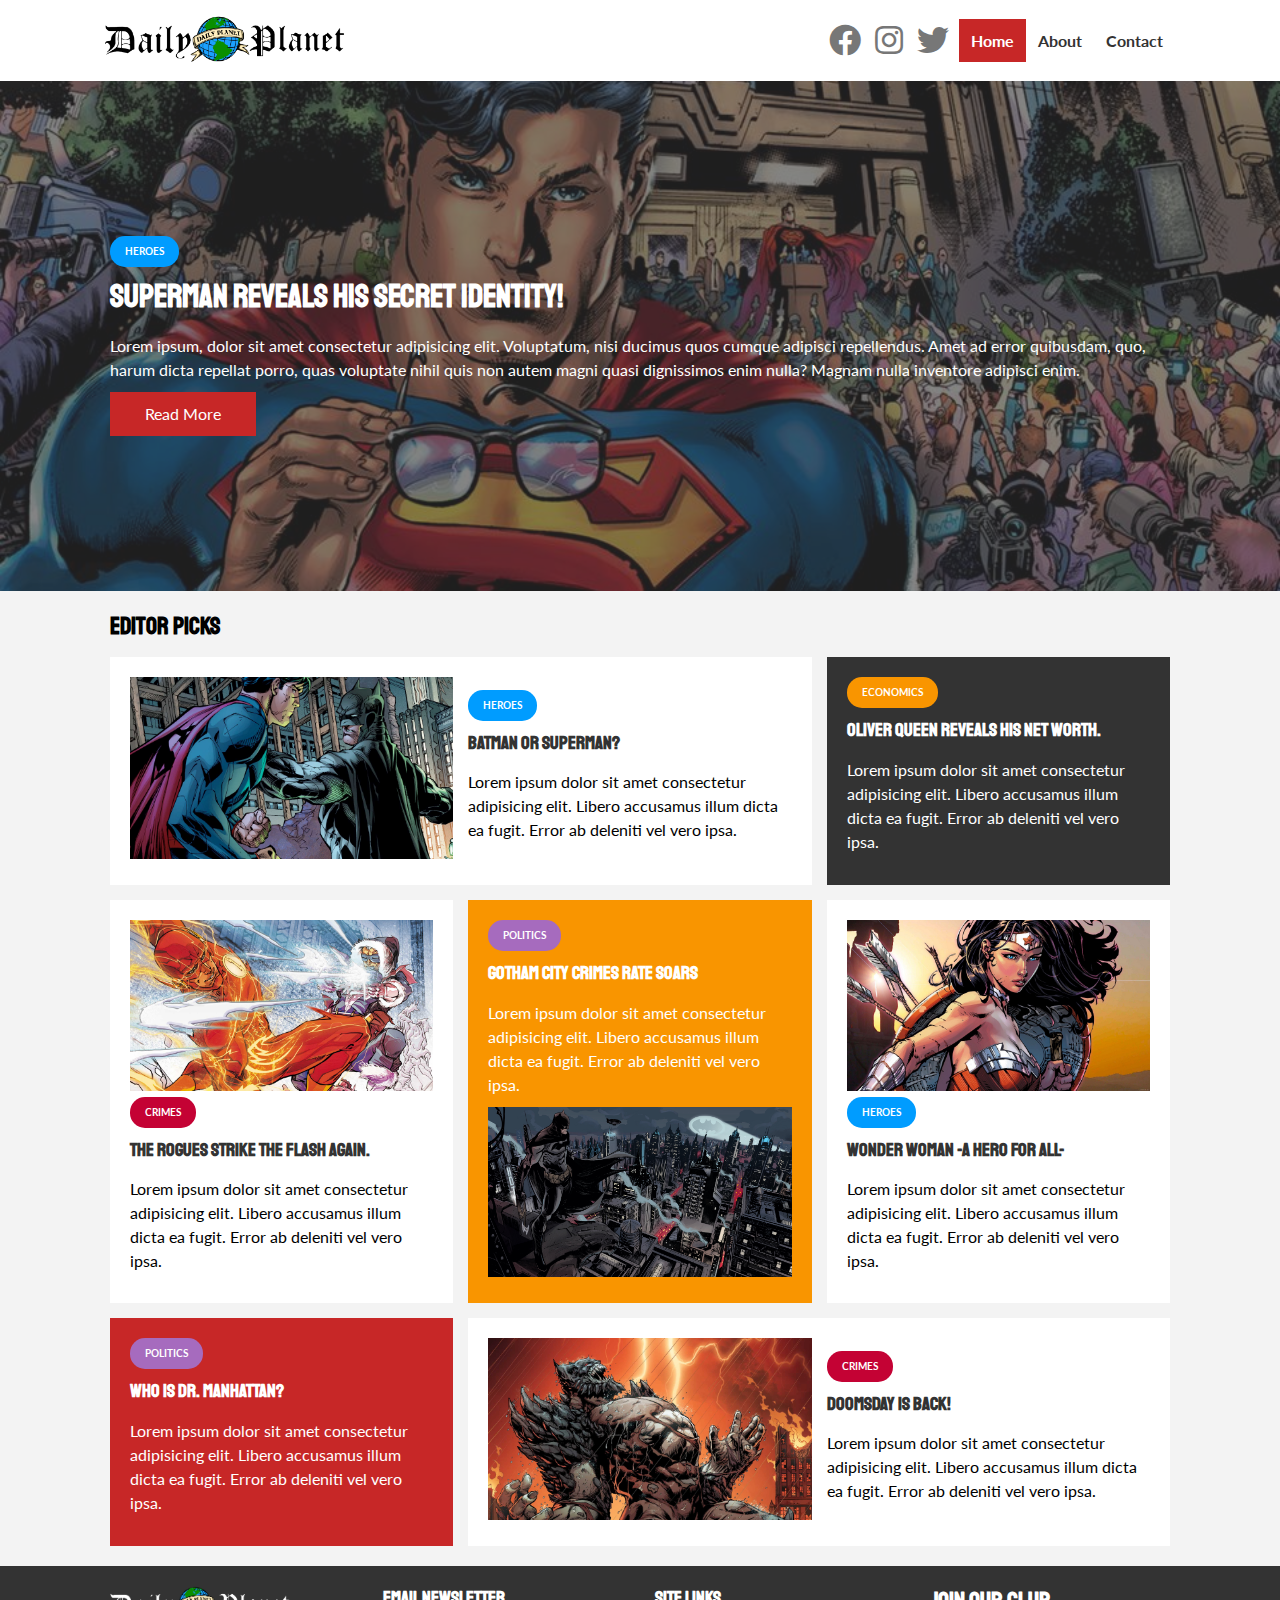
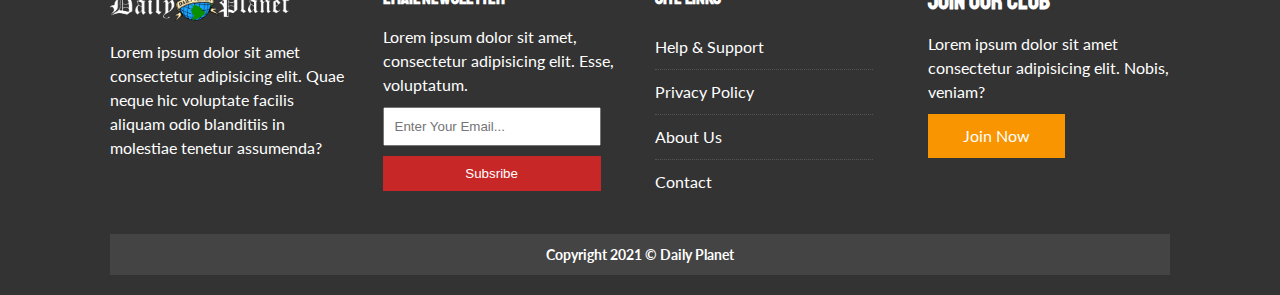
<file: index.html>
<!DOCTYPE html>
<html lang="en">
  <head>
    <meta charset="UTF-8" />
    <meta http-equiv="X-UA-Compatible" content="IE=edge" />
    <meta name="viewport" content="width=device-width, initial-scale=1.0" />
    <link rel="stylesheet" href="styles.css" />
    <link
      rel="stylesheet"
      href="https://cdnjs.cloudflare.com/ajax/libs/font-awesome/5.15.4/css/all.min.css"
      integrity="sha512-1ycn6IcaQQ40/MKBW2W4Rhis/DbILU74C1vSrLJxCq57o941Ym01SwNsOMqvEBFlcgUa6xLiPY/NS5R+E6ztJQ=="
      crossorigin="anonymous"
      referrerpolicy="no-referrer"
    />
    <link rel="icon" href="img/Icon.png" />
    <title>Daily Planet</title>
  </head>
  <body>
    <nav id="main-nav">
      <div class="container">
        <img src="img/logo.png" alt="Daily Planet" class="logo" />
        <div class="social">
          <a
            href="https://www.facebook.com/abdallah.magdysadek.9"
            target="_blank"
            ><i class="fab fa-facebook fa-2x"></i
          ></a>
          <a href="https://www.instagram.com/a_m_s666" target="_blank"
            ><i class="fab fa-instagram fa-2x"></i
          ></a>
          <a href="https://twitter.com/A_M_S_666" target="_blank"
            ><i class="fab fa-twitter fa-2x"></i
          ></a>
        </div>
        <ul>
          <li><a href="index.html" class="current">Home</a></li>
          <li><a href="about.html">About</a></li>
          <li><a href="contact.html">Contact</a></li>
        </ul>
      </div>
    </nav>

    <header id="showcase">
      <div class="container">
        <div class="showcase-container">
          <div class="showcase-content">
            <div class="category category-hero">Heroes</div>
            <h1>Superman reveals his secret identity!</h1>
            <p>
              Lorem ipsum, dolor sit amet consectetur adipisicing elit.
              Voluptatum, nisi ducimus quos cumque adipisci repellendus. Amet ad
              error quibusdam, quo, harum dicta repellat porro, quas voluptate
              nihil quis non autem magni quasi dignissimos enim nulla? Magnam
              nulla inventore adipisci enim.
            </p>
            <a href="articles/article.html" class="button button-primary"
              >Read More</a
            >
          </div>
        </div>
      </div>
    </header>

    <section id="home-articles">
      <div class="container">
        <h2>Editor Picks</h2>
        <div class="articles-container">
          <article class="card">
            <a href="articles/article01.html"
              ><img src="img/articles/article01.jpg" alt=""
            /></a>
            <div>
              <div class="category category-hero">Heroes</div>
              <h3>
                <a href="articles/article01.html">Batman Or Superman?</a>
              </h3>
              <p>
                Lorem ipsum dolor sit amet consectetur adipisicing elit. Libero
                accusamus illum dicta ea fugit. Error ab deleniti vel vero ipsa.
              </p>
            </div>
          </article>

          <article class="card bg-dark">
            <div class="category category-eco">Economics</div>
            <h3>
              <a href="articles/article06.html"
                >Oliver Queen Reveals His Net Worth.</a
              >
            </h3>
            <p>
              Lorem ipsum dolor sit amet consectetur adipisicing elit. Libero
              accusamus illum dicta ea fugit. Error ab deleniti vel vero ipsa.
            </p>
          </article>

          <article class="card">
            <a href="articles/article02.html"
              ><img src="img/articles/article02.jpg" alt=""
            /></a>
            <div class="category category-crime">Crimes</div>
            <h3>
              <a href="articles/article02.html"
                >The Rogues Strike The Flash Again.</a
              >
            </h3>
            <p>
              Lorem ipsum dolor sit amet consectetur adipisicing elit. Libero
              accusamus illum dicta ea fugit. Error ab deleniti vel vero ipsa.
            </p>
          </article>

          <article class="card bg-secondary">
            <div class="category category-polit">Politics</div>
            <h3>
              <a href="articles/article03.html"
                >Gotham City Crimes Rate Soars</a
              >
            </h3>
            <p>
              Lorem ipsum dolor sit amet consectetur adipisicing elit. Libero
              accusamus illum dicta ea fugit. Error ab deleniti vel vero ipsa.
            </p>
            <a href="articles/article03.html"
              ><img src="img/articles/article03.jpg" alt=""
            /></a>
          </article>

          <article class="card">
            <a href="articles/article04.html"
              ><img src="img/articles/article04.jpg" alt=""
            /></a>
            <div class="category category-hero">Heroes</div>
            <h3>
              <a href="articles/article04.html"
                >Wonder Woman -A Hero For All-</a
              >
            </h3>
            <p>
              Lorem ipsum dolor sit amet consectetur adipisicing elit. Libero
              accusamus illum dicta ea fugit. Error ab deleniti vel vero ipsa.
            </p>
          </article>

          <article class="card bg-primary">
            <div class="category category-polit">Politics</div>
            <h3>
              <a href="articles/article07.html">Who Is Dr. Manhattan?</a>
            </h3>
            <p>
              Lorem ipsum dolor sit amet consectetur adipisicing elit. Libero
              accusamus illum dicta ea fugit. Error ab deleniti vel vero ipsa.
            </p>
          </article>

          <article class="card">
            <a href="articles/article05.html"
              ><img src="img/articles/article05.jpg" alt=""
            /></a>
            <div>
              <div class="category category-crime">Crimes</div>
              <h3>
                <a href="articles/article05.html">Doomsday Is Back!</a>
              </h3>
              <p>
                Lorem ipsum dolor sit amet consectetur adipisicing elit. Libero
                accusamus illum dicta ea fugit. Error ab deleniti vel vero ipsa.
              </p>
            </div>
          </article>
        </div>
      </div>
    </section>

    <footer id="main-footer">
      <div class="container footer-container">
        <div>
          <img src="img/logo_light.png" alt="Daily Planet" />
          <p>
            Lorem ipsum dolor sit amet consectetur adipisicing elit. Quae neque
            hic voluptate facilis aliquam odio blanditiis in molestiae tenetur
            assumenda?
          </p>
        </div>

        <div>
          <h3>Email Newsletter</h3>
          <p>
            Lorem ipsum dolor sit amet, consectetur adipisicing elit. Esse,
            voluptatum.
          </p>
          <form>
            <input type="email" placeholder="Enter Your Email..." required />
            <input
              type="submit"
              value="Subsribe"
              class="button button-primary"
            />
          </form>
        </div>

        <div>
          <h3>Site Links</h3>
          <ul class="list">
            <li><a href="#">Help & Support</a></li>
            <li><a href="#">Privacy Policy</a></li>
            <li><a href="about.html">About Us</a></li>
            <li><a href="contact.html">Contact</a></li>
          </ul>
        </div>

        <div>
          <h2>Join Our Club</h2>
          <p>
            Lorem ipsum dolor sit amet consectetur adipisicing elit. Nobis,
            veniam?
          </p>
          <a class="button button-secondary open-modal">Join Now</a>
        </div>

        <div><p>Copyright 2021 &copy; Daily Planet</p></div>
      </div>
    </footer>

    <div class="join-modal bg-primary hidden">
      <span class="close-modal">&times;</span>
      <h1>Join Our Club</h1>
      <p>
        Lorem ipsum dolor sit amet, consectetur adipisicing elit. Aperiam
        voluptate ad iste quod quia laudantium exercitationem autem voluptas
        eligendi soluta corrupti enim ea ipsa et, quaerat porro aspernatur dicta
        voluptatum!
      </p>
      <p>
        Lorem ipsum dolor sit amet consectetur adipisicing elit. Nesciunt quo
        deleniti libero porro accusamus omnis. Animi quidem, voluptatibus culpa
        dolores ex magnam totam nihil ipsam?
      </p>

      <form>
        <input
          type="email"
          placeholder="Enter Your Email..."
          class="modal-email"
          required
        />

        <button class="button button-secondary modal-submit">Submit</button>
      </form>
    </div>
    <div class="overlay hidden"></div>

    <script src="src/joinModal.js"></script>
  </body>
</html>
</file>
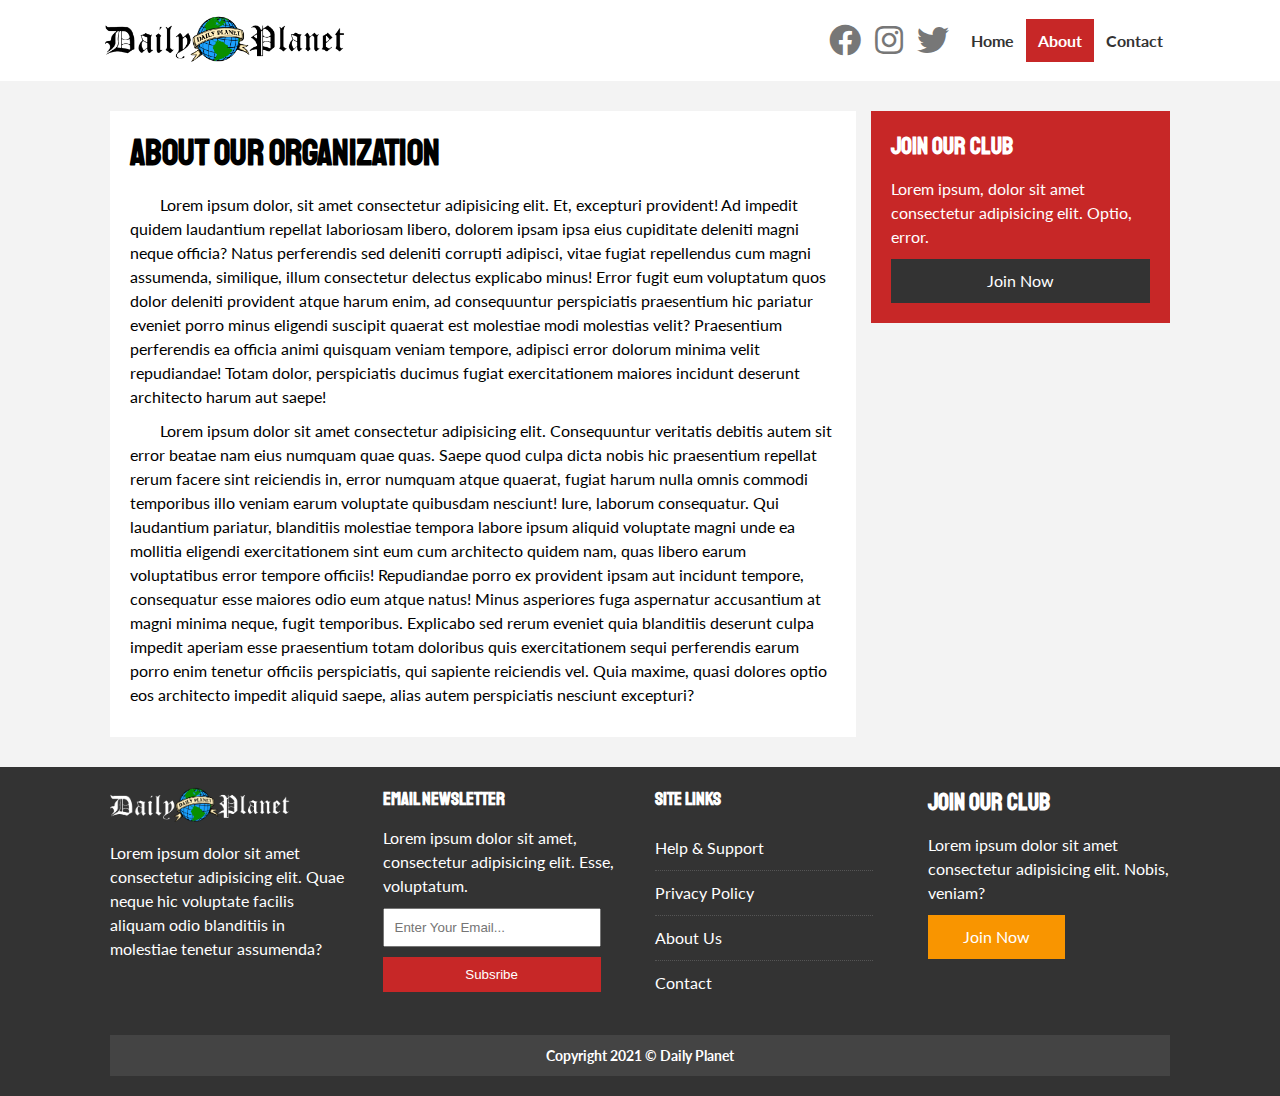
<file: about.html>
<!DOCTYPE html>
<html lang="en">
  <head>
    <meta charset="UTF-8" />
    <meta http-equiv="X-UA-Compatible" content="IE=edge" />
    <meta name="viewport" content="width=device-width, initial-scale=1.0" />
    <link rel="stylesheet" href="styles.css" />
    <link
      rel="stylesheet"
      href="https://cdnjs.cloudflare.com/ajax/libs/font-awesome/5.15.4/css/all.min.css"
      integrity="sha512-1ycn6IcaQQ40/MKBW2W4Rhis/DbILU74C1vSrLJxCq57o941Ym01SwNsOMqvEBFlcgUa6xLiPY/NS5R+E6ztJQ=="
      crossorigin="anonymous"
      referrerpolicy="no-referrer"
    />
    <link rel="icon" href="img/Icon.png" />
    <title>Daily Planet | About Us</title>
  </head>
  <body>
    <nav id="main-nav">
      <div class="container">
        <img src="img/logo.png" alt="Daily Planet" class="logo" />
        <div class="social">
          <a
            href="https://www.facebook.com/abdallah.magdysadek.9"
            target="_blank"
            ><i class="fab fa-facebook fa-2x"></i
          ></a>
          <a href="https://www.instagram.com/a_m_s666" target="_blank"
            ><i class="fab fa-instagram fa-2x"></i
          ></a>
          <a href="https://twitter.com/A_M_S_666" target="_blank"
            ><i class="fab fa-twitter fa-2x"></i
          ></a>
        </div>
        <ul>
          <li><a href="index.html">Home</a></li>
          <li><a href="about.html" class="current">About</a></li>
          <li><a href="contact.html">Contact</a></li>
        </ul>
      </div>
    </nav>

    <section>
      <div class="container">
        <div class="page-container">
          <article class="card">
            <h1 class="l-heading">About Our Organization</h1>
            <p>
              Lorem ipsum dolor, sit amet consectetur adipisicing elit. Et,
              excepturi provident! Ad impedit quidem laudantium repellat
              laboriosam libero, dolorem ipsam ipsa eius cupiditate deleniti
              magni neque officia? Natus perferendis sed deleniti corrupti
              adipisci, vitae fugiat repellendus cum magni assumenda, similique,
              illum consectetur delectus explicabo minus! Error fugit eum
              voluptatum quos dolor deleniti provident atque harum enim, ad
              consequuntur perspiciatis praesentium hic pariatur eveniet porro
              minus eligendi suscipit quaerat est molestiae modi molestias
              velit? Praesentium perferendis ea officia animi quisquam veniam
              tempore, adipisci error dolorum minima velit repudiandae! Totam
              dolor, perspiciatis ducimus fugiat exercitationem maiores incidunt
              deserunt architecto harum aut saepe!
            </p>
            <p>
              Lorem ipsum dolor sit amet consectetur adipisicing elit.
              Consequuntur veritatis debitis autem sit error beatae nam eius
              numquam quae quas. Saepe quod culpa dicta nobis hic praesentium
              repellat rerum facere sint reiciendis in, error numquam atque
              quaerat, fugiat harum nulla omnis commodi temporibus illo veniam
              earum voluptate quibusdam nesciunt! Iure, laborum consequatur. Qui
              laudantium pariatur, blanditiis molestiae tempora labore ipsum
              aliquid voluptate magni unde ea mollitia eligendi exercitationem
              sint eum cum architecto quidem nam, quas libero earum voluptatibus
              error tempore officiis! Repudiandae porro ex provident ipsam aut
              incidunt tempore, consequatur esse maiores odio eum atque natus!
              Minus asperiores fuga aspernatur accusantium at magni minima
              neque, fugit temporibus. Explicabo sed rerum eveniet quia
              blanditiis deserunt culpa impedit aperiam esse praesentium totam
              doloribus quis exercitationem sequi perferendis earum porro enim
              tenetur officiis perspiciatis, qui sapiente reiciendis vel. Quia
              maxime, quasi dolores optio eos architecto impedit aliquid saepe,
              alias autem perspiciatis nesciunt excepturi?
            </p>
          </article>
          <aside class="card bg-primary">
            <h2>Join Our Club</h2>
            <p>
              Lorem ipsum, dolor sit amet consectetur adipisicing elit. Optio,
              error.
            </p>
            <a href="#" class="button button-dark button-block">Join Now</a>
          </aside>
        </div>
      </div>
    </section>

    <footer id="main-footer">
      <div class="container footer-container">
        <div>
          <img src="img/logo_light.png" alt="Daily Planet" />
          <p>
            Lorem ipsum dolor sit amet consectetur adipisicing elit. Quae neque
            hic voluptate facilis aliquam odio blanditiis in molestiae tenetur
            assumenda?
          </p>
        </div>

        <div>
          <h3>Email Newsletter</h3>
          <p>
            Lorem ipsum dolor sit amet, consectetur adipisicing elit. Esse,
            voluptatum.
          </p>
          <form>
            <input type="email" placeholder="Enter Your Email..." required />
            <input
              type="submit"
              value="Subsribe"
              class="button button-primary"
            />
          </form>
        </div>

        <div>
          <h3>Site Links</h3>
          <ul class="list">
            <li><a href="#">Help & Support</a></li>
            <li><a href="#">Privacy Policy</a></li>
            <li><a href="about.html">About Us</a></li>
            <li><a href="contact.html">Contact</a></li>
          </ul>
        </div>

        <div>
          <h2>Join Our Club</h2>
          <p>
            Lorem ipsum dolor sit amet consectetur adipisicing elit. Nobis,
            veniam?
          </p>
          <a class="button button-secondary open-modal">Join Now</a>
        </div>

        <div><p>Copyright 2021 &copy; Daily Planet</p></div>
      </div>
    </footer>

    <div class="join-modal bg-primary hidden">
      <span class="close-modal">&times;</span>
      <h1>Join Our Club</h1>
      <p>
        Lorem ipsum dolor sit amet, consectetur adipisicing elit. Aperiam
        voluptate ad iste quod quia laudantium exercitationem autem voluptas
        eligendi soluta corrupti enim ea ipsa et, quaerat porro aspernatur dicta
        voluptatum!
      </p>
      <p>
        Lorem ipsum dolor sit amet consectetur adipisicing elit. Nesciunt quo
        deleniti libero porro accusamus omnis. Animi quidem, voluptatibus culpa
        dolores ex magnam totam nihil ipsam?
      </p>

      <form>
        <input
          type="email"
          placeholder="Enter Your Email..."
          class="modal-email"
          required
        />
        <input
          type="submit"
          value="Subsribe"
          class="button button-secondary modal-submit"
        />
      </form>
    </div>
    <div class="overlay hidden"></div>

    <script src="src/joinModal.js"></script>
  </body>
</html>
</file>
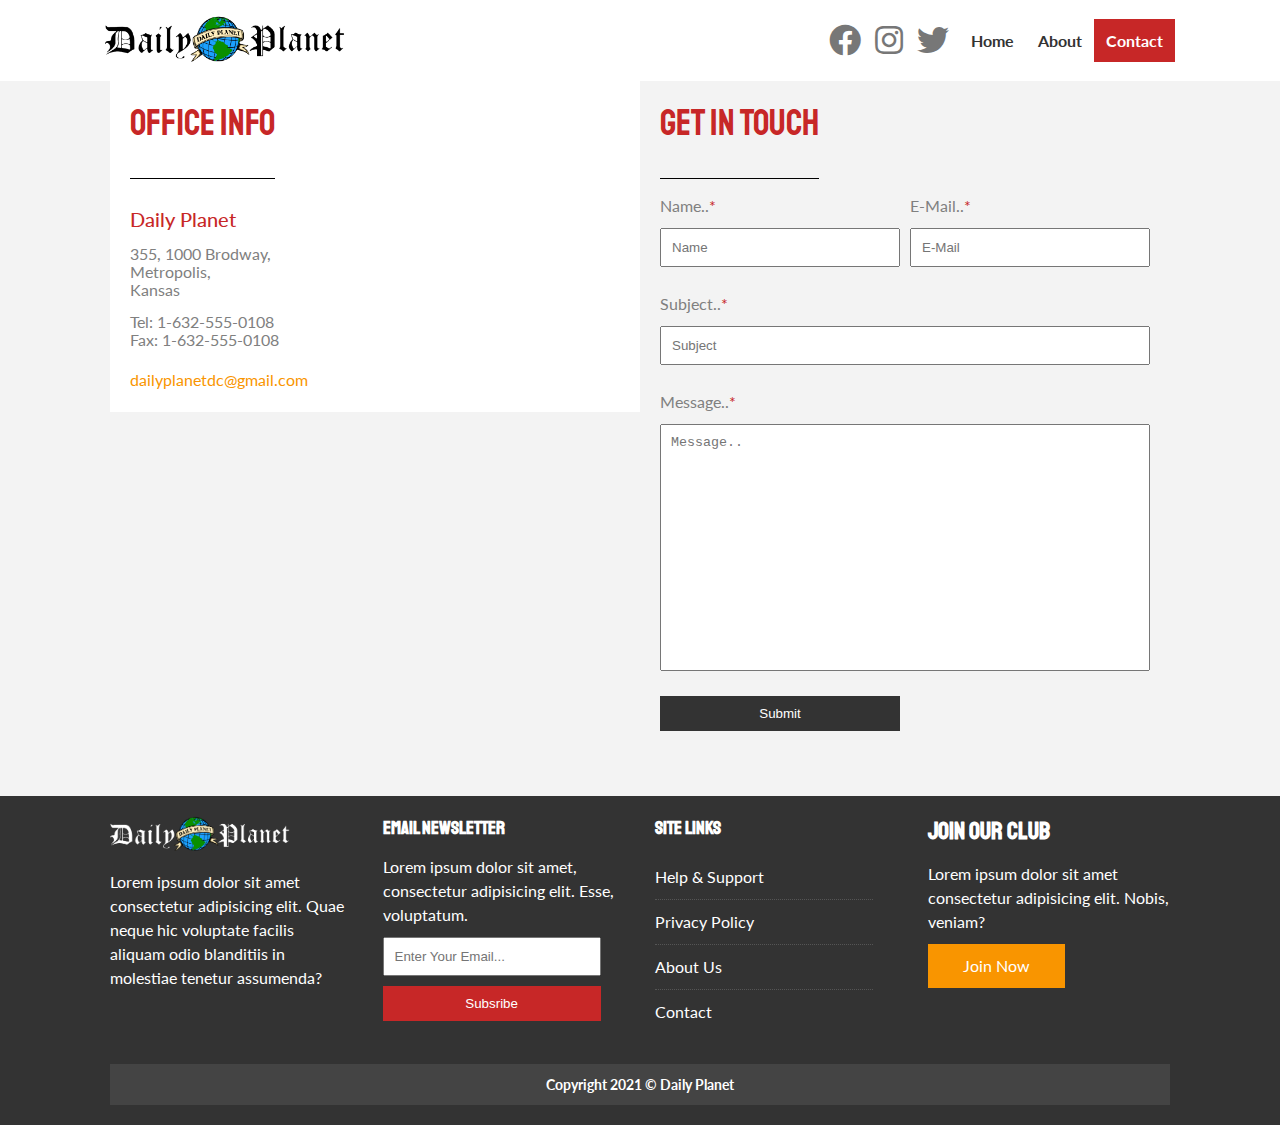
<file: contact.html>
<!DOCTYPE html>
<html lang="en">
  <head>
    <meta charset="UTF-8" />
    <meta http-equiv="X-UA-Compatible" content="IE=edge" />
    <meta name="viewport" content="width=device-width, initial-scale=1.0" />
    <link rel="stylesheet" href="styles.css" />
    <link
      rel="stylesheet"
      href="https://cdnjs.cloudflare.com/ajax/libs/font-awesome/5.15.4/css/all.min.css"
      integrity="sha512-1ycn6IcaQQ40/MKBW2W4Rhis/DbILU74C1vSrLJxCq57o941Ym01SwNsOMqvEBFlcgUa6xLiPY/NS5R+E6ztJQ=="
      crossorigin="anonymous"
      referrerpolicy="no-referrer"
    />
    <link rel="icon" href="img/Icon.png" />
    <title>Daily Planet | Contact Us</title>
  </head>
  <body>
    <nav id="main-nav">
      <div class="container">
        <img src="img/logo.png" alt="Daily Planet" class="logo" />
        <div class="social">
          <a
            href="https://www.facebook.com/abdallah.magdysadek.9"
            target="_blank"
            ><i class="fab fa-facebook fa-2x"></i
          ></a>
          <a href="https://www.instagram.com/a_m_s666" target="_blank"
            ><i class="fab fa-instagram fa-2x"></i
          ></a>
          <a href="https://twitter.com/A_M_S_666" target="_blank"
            ><i class="fab fa-twitter fa-2x"></i
          ></a>
        </div>
        <ul>
          <li><a href="index.html">Home</a></li>
          <li><a href="about.html">About</a></li>
          <li><a href="contact.html" class="current">Contact</a></li>
        </ul>
      </div>
    </nav>

    <section>
      <div class="container">
        <div class="contact-container">
          <div class="card">
            <h1>Office Info</h1>
            <p class="title">Daily Planet</p>
            <div class="address">
              <p>355, 1000 Brodway,</p>
              <p>Metropolis,</p>
              <p>Kansas</p>
            </div>

            <div class="info">
              <p>Tel: 1-632-555-0108</p>
              <p>Fax: 1-632-555-0108</p>
            </div>

            <a href="mailto:dailyplanetdc@gmail.com" class="mail"
              >dailyplanetdc@gmail.com</a
            >
          </div>

          <div class="card">
            <h1>Get In Touch</h1>
            <form class="form-container">
              <label for="name">Name..<span>*</span></label>
              <label for="email">E-Mail..<span>*</span></label>
              <input type="text" placeholder="Name" required />
              <input type="email" placeholder="E-Mail" required />
              <label for="subject">Subject..<span>*</span></label>
              <input
                type="text"
                placeholder="Subject"
                class="subject"
                required
              />
              <label for="message">Message..<span>*</span></label>
              <textarea
                cols="0"
                rows="15"
                placeholder="Message.."
                required
              ></textarea>
              <input type="submit" class="button" />
            </form>
          </div>
        </div>
      </div>
    </section>

    <footer id="main-footer">
      <div class="container footer-container">
        <div>
          <img src="img/logo_light.png" alt="Daily Planet" />
          <p>
            Lorem ipsum dolor sit amet consectetur adipisicing elit. Quae neque
            hic voluptate facilis aliquam odio blanditiis in molestiae tenetur
            assumenda?
          </p>
        </div>

        <div>
          <h3>Email Newsletter</h3>
          <p>
            Lorem ipsum dolor sit amet, consectetur adipisicing elit. Esse,
            voluptatum.
          </p>
          <form>
            <input type="email" placeholder="Enter Your Email..." required />
            <input
              type="submit"
              value="Subsribe"
              class="button button-primary"
            />
          </form>
        </div>

        <div>
          <h3>Site Links</h3>
          <ul class="list">
            <li><a href="#">Help & Support</a></li>
            <li><a href="#">Privacy Policy</a></li>
            <li><a href="about.html">About Us</a></li>
            <li><a href="contact.html">Contact</a></li>
          </ul>
        </div>

        <div>
          <h2>Join Our Club</h2>
          <p>
            Lorem ipsum dolor sit amet consectetur adipisicing elit. Nobis,
            veniam?
          </p>
          <a class="button button-secondary open-modal">Join Now</a>
        </div>

        <div><p>Copyright 2021 &copy; Daily Planet</p></div>
      </div>
    </footer>

    <div class="join-modal bg-primary hidden">
      <span class="close-modal">&times;</span>
      <h1>Join Our Club</h1>
      <p>
        Lorem ipsum dolor sit amet, consectetur adipisicing elit. Aperiam
        voluptate ad iste quod quia laudantium exercitationem autem voluptas
        eligendi soluta corrupti enim ea ipsa et, quaerat porro aspernatur dicta
        voluptatum!
      </p>
      <p>
        Lorem ipsum dolor sit amet consectetur adipisicing elit. Nesciunt quo
        deleniti libero porro accusamus omnis. Animi quidem, voluptatibus culpa
        dolores ex magnam totam nihil ipsam?
      </p>

      <form>
        <input
          type="email"
          placeholder="Enter Your Email..."
          class="modal-email"
          required
        />
        <input
          type="submit"
          value="Subsribe"
          class="button button-secondary modal-submit"
        />
      </form>
    </div>
    <div class="overlay hidden"></div>

    <script src="src/joinModal.js"></script>
  </body>
</html>
</file>
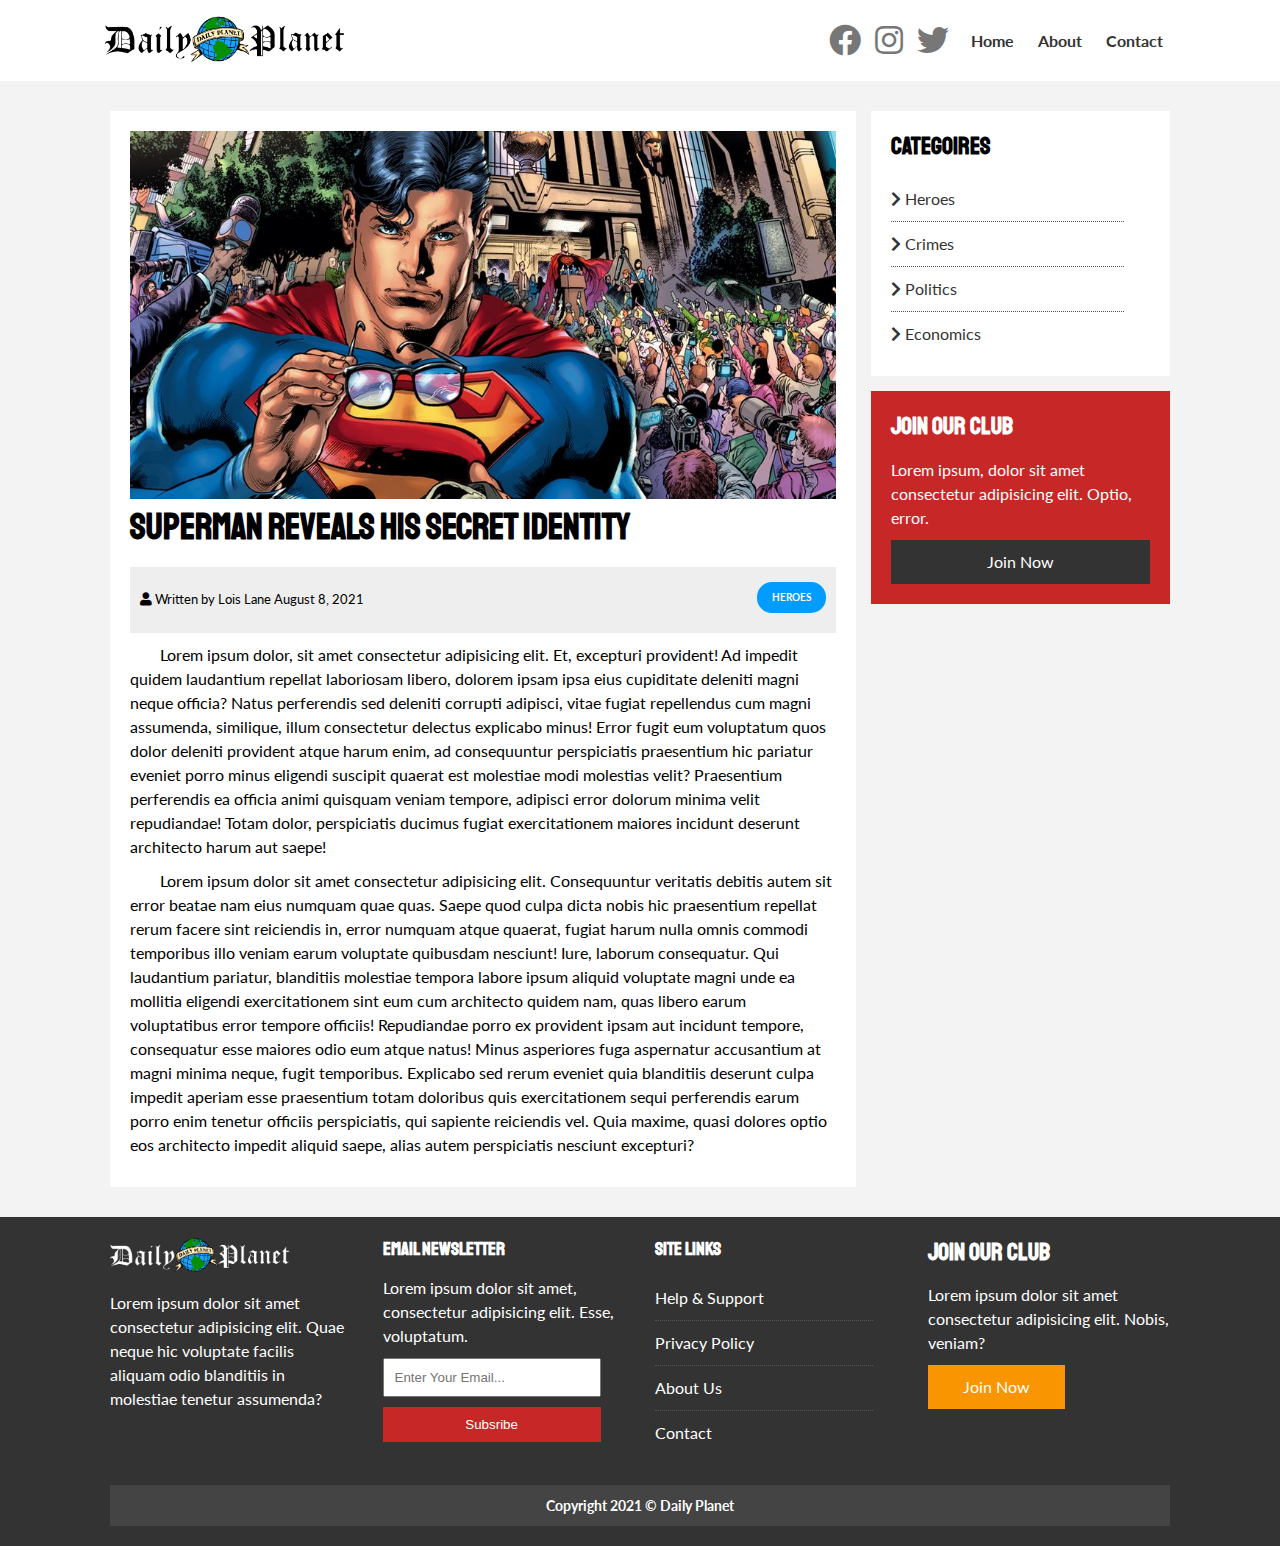
<file: articles/article.html>
<!DOCTYPE html>
<html lang="en">
  <head>
    <meta charset="UTF-8" />
    <meta http-equiv="X-UA-Compatible" content="IE=edge" />
    <meta name="viewport" content="width=device-width, initial-scale=1.0" />
    <link rel="stylesheet" href="../styles.css" />
    <link
      rel="stylesheet"
      href="https://cdnjs.cloudflare.com/ajax/libs/font-awesome/5.15.4/css/all.min.css"
      integrity="sha512-1ycn6IcaQQ40/MKBW2W4Rhis/DbILU74C1vSrLJxCq57o941Ym01SwNsOMqvEBFlcgUa6xLiPY/NS5R+E6ztJQ=="
      crossorigin="anonymous"
      referrerpolicy="no-referrer"
    />
    <link rel="icon" href="../img/Icon.png" />
    <title>Daily Planet | Superman Reveals His Secret Identity</title>
  </head>
  <body>
    <nav id="main-nav">
      <div class="container">
        <img src="../img/logo.png" alt="Daily Planet" class="logo" />
        <div class="social">
          <a
            href="https://www.facebook.com/abdallah.magdysadek.9"
            target="_blank"
            ><i class="fab fa-facebook fa-2x"></i
          ></a>
          <a href="https://www.instagram.com/a_m_s666" target="_blank"
            ><i class="fab fa-instagram fa-2x"></i
          ></a>
          <a href="https://twitter.com/A_M_S_666" target="_blank"
            ><i class="fab fa-twitter fa-2x"></i
          ></a>
        </div>
        <ul>
          <li><a href="../index.html">Home</a></li>
          <li><a href="../about.html">About</a></li>
          <li><a href="../contact.html">Contact</a></li>
        </ul>
      </div>
    </nav>

    <section>
      <div class="container">
        <div class="page-container">
          <article class="card">
            <img src="../img/articles/featured.jpg" alt="" />
            <h1>Superman Reveals His Secret Identity</h1>
            <div class="meta">
              <small>
                <i class="fas fa-user"></i> Written by Lois Lane August 8, 2021
              </small>
              <div class="category category-hero">Heroes</div>
            </div>
            <p>
              Lorem ipsum dolor, sit amet consectetur adipisicing elit. Et,
              excepturi provident! Ad impedit quidem laudantium repellat
              laboriosam libero, dolorem ipsam ipsa eius cupiditate deleniti
              magni neque officia? Natus perferendis sed deleniti corrupti
              adipisci, vitae fugiat repellendus cum magni assumenda, similique,
              illum consectetur delectus explicabo minus! Error fugit eum
              voluptatum quos dolor deleniti provident atque harum enim, ad
              consequuntur perspiciatis praesentium hic pariatur eveniet porro
              minus eligendi suscipit quaerat est molestiae modi molestias
              velit? Praesentium perferendis ea officia animi quisquam veniam
              tempore, adipisci error dolorum minima velit repudiandae! Totam
              dolor, perspiciatis ducimus fugiat exercitationem maiores incidunt
              deserunt architecto harum aut saepe!
            </p>
            <p>
              Lorem ipsum dolor sit amet consectetur adipisicing elit.
              Consequuntur veritatis debitis autem sit error beatae nam eius
              numquam quae quas. Saepe quod culpa dicta nobis hic praesentium
              repellat rerum facere sint reiciendis in, error numquam atque
              quaerat, fugiat harum nulla omnis commodi temporibus illo veniam
              earum voluptate quibusdam nesciunt! Iure, laborum consequatur. Qui
              laudantium pariatur, blanditiis molestiae tempora labore ipsum
              aliquid voluptate magni unde ea mollitia eligendi exercitationem
              sint eum cum architecto quidem nam, quas libero earum voluptatibus
              error tempore officiis! Repudiandae porro ex provident ipsam aut
              incidunt tempore, consequatur esse maiores odio eum atque natus!
              Minus asperiores fuga aspernatur accusantium at magni minima
              neque, fugit temporibus. Explicabo sed rerum eveniet quia
              blanditiis deserunt culpa impedit aperiam esse praesentium totam
              doloribus quis exercitationem sequi perferendis earum porro enim
              tenetur officiis perspiciatis, qui sapiente reiciendis vel. Quia
              maxime, quasi dolores optio eos architecto impedit aliquid saepe,
              alias autem perspiciatis nesciunt excepturi?
            </p>
          </article>

          <aside id="categoires" class="card bg-light">
            <h2>Categoires</h2>
            <ul class="list">
              <li>
                <a href=""><i class="fas fa-chevron-right"></i> Heroes</a>
              </li>
              <li>
                <a href=""><i class="fas fa-chevron-right"></i> Crimes</a>
              </li>
              <li>
                <a href=""><i class="fas fa-chevron-right"></i> Politics</a>
              </li>
              <li>
                <a href=""><i class="fas fa-chevron-right"></i> Economics</a>
              </li>
            </ul>
          </aside>

          <aside class="card bg-primary">
            <h2>Join Our Club</h2>
            <p>
              Lorem ipsum, dolor sit amet consectetur adipisicing elit. Optio,
              error.
            </p>
            <a href="#" class="button button-dark button-block">Join Now</a>
          </aside>
        </div>
      </div>
    </section>

    <footer id="main-footer">
      <div class="container footer-container">
        <div>
          <img src="../img/logo_light.png" alt="Daily Planet" />
          <p>
            Lorem ipsum dolor sit amet consectetur adipisicing elit. Quae neque
            hic voluptate facilis aliquam odio blanditiis in molestiae tenetur
            assumenda?
          </p>
        </div>

        <div>
          <h3>Email Newsletter</h3>
          <p>
            Lorem ipsum dolor sit amet, consectetur adipisicing elit. Esse,
            voluptatum.
          </p>
          <form>
            <input type="email" placeholder="Enter Your Email..." required />
            <input
              type="submit"
              value="Subsribe"
              class="button button-primary"
            />
          </form>
        </div>

        <div>
          <h3>Site Links</h3>
          <ul class="list">
            <li><a href="#">Help & Support</a></li>
            <li><a href="#">Privacy Policy</a></li>
            <li><a href="about.html">About Us</a></li>
            <li><a href="contact.html">Contact</a></li>
          </ul>
        </div>

        <div>
          <h2>Join Our Club</h2>
          <p>
            Lorem ipsum dolor sit amet consectetur adipisicing elit. Nobis,
            veniam?
          </p>
          <a class="button button-secondary open-modal">Join Now</a>
        </div>

        <div><p>Copyright 2021 &copy; Daily Planet</p></div>
      </div>
    </footer>

    <div class="join-modal bg-primary hidden">
      <span class="close-modal">&times;</span>
      <h1>Join Our Club</h1>
      <p>
        Lorem ipsum dolor sit amet, consectetur adipisicing elit. Aperiam
        voluptate ad iste quod quia laudantium exercitationem autem voluptas
        eligendi soluta corrupti enim ea ipsa et, quaerat porro aspernatur dicta
        voluptatum!
      </p>
      <p>
        Lorem ipsum dolor sit amet consectetur adipisicing elit. Nesciunt quo
        deleniti libero porro accusamus omnis. Animi quidem, voluptatibus culpa
        dolores ex magnam totam nihil ipsam?
      </p>

      <form>
        <input
          type="email"
          placeholder="Enter Your Email..."
          class="modal-email"
          required
        />
        <input
          type="submit"
          value="Subsribe"
          class="button button-secondary modal-submit"
        />
      </form>
    </div>
    <div class="overlay hidden"></div>

    <script src="../src/joinModal.js"></script>
  </body>
</html>
</file>
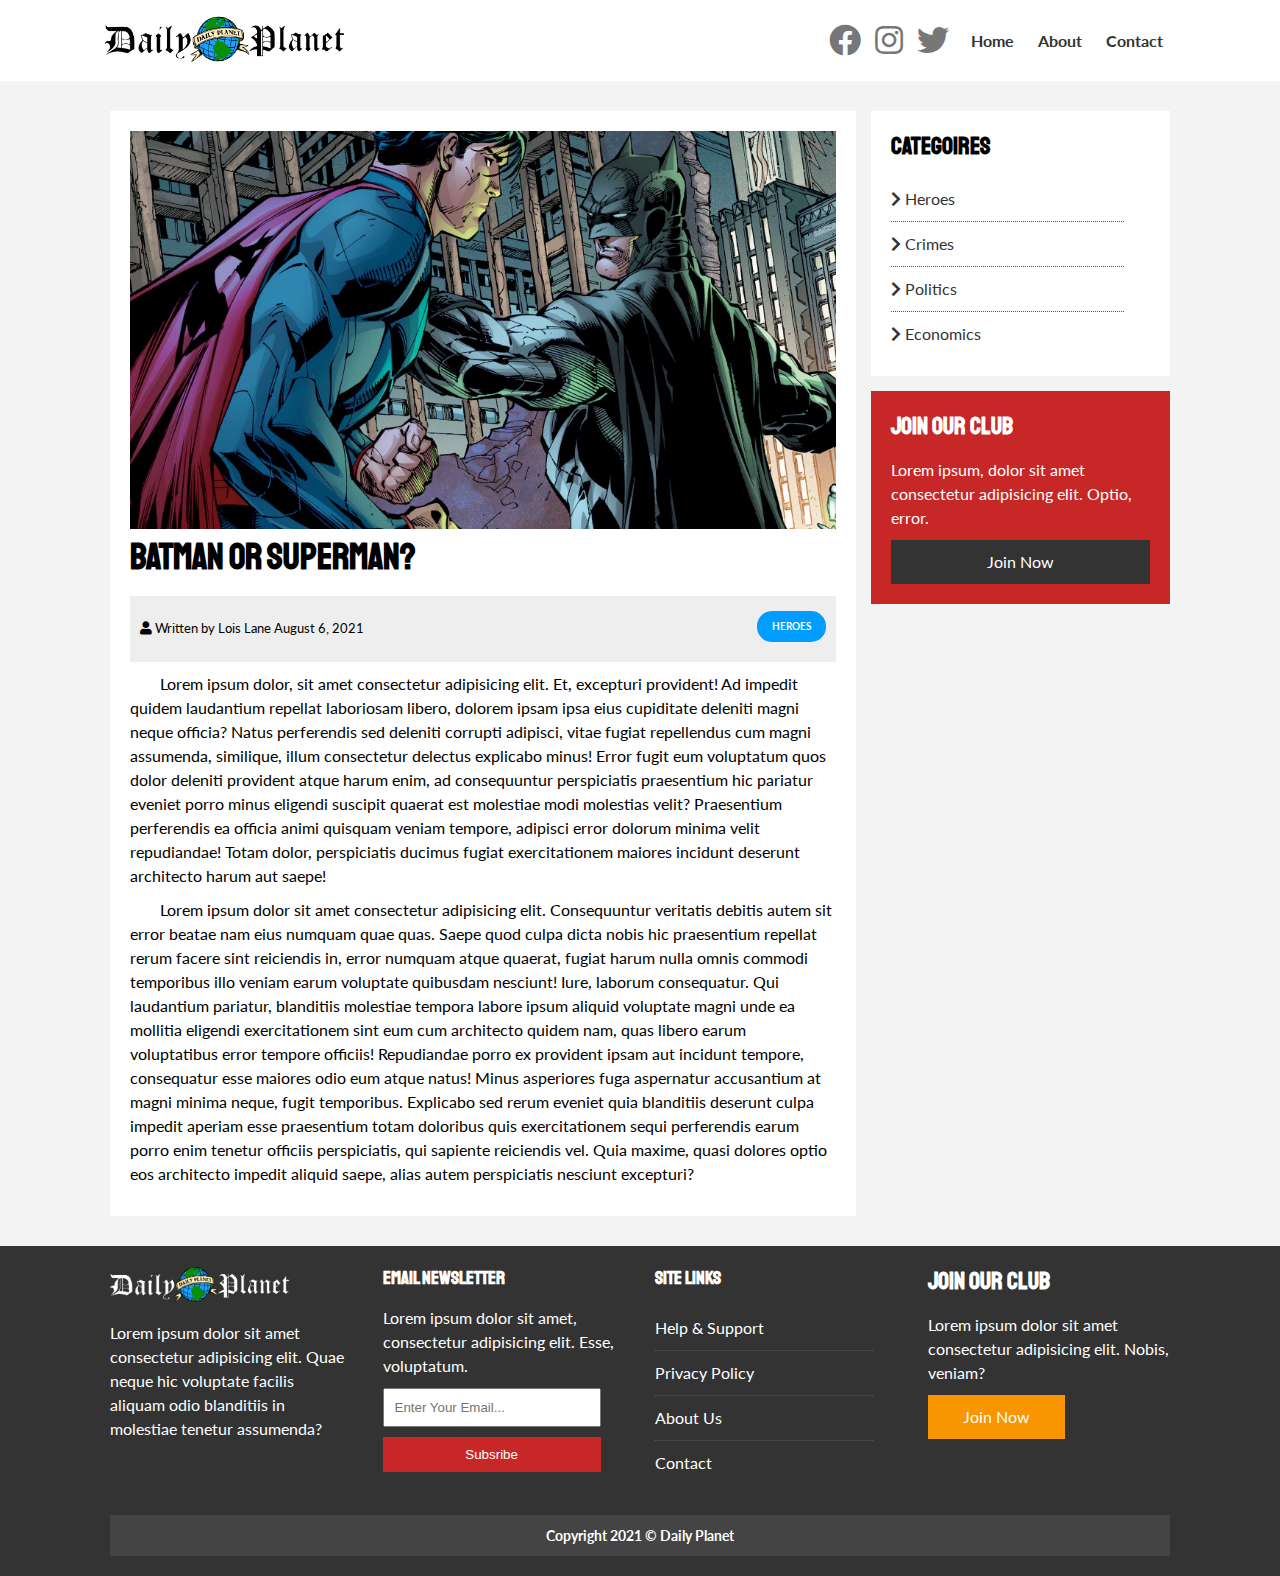
<file: articles/article01.html>
<!DOCTYPE html>
<html lang="en">
  <head>
    <meta charset="UTF-8" />
    <meta http-equiv="X-UA-Compatible" content="IE=edge" />
    <meta name="viewport" content="width=device-width, initial-scale=1.0" />
    <link rel="stylesheet" href="../styles.css" />
    <link
      rel="stylesheet"
      href="https://cdnjs.cloudflare.com/ajax/libs/font-awesome/5.15.4/css/all.min.css"
      integrity="sha512-1ycn6IcaQQ40/MKBW2W4Rhis/DbILU74C1vSrLJxCq57o941Ym01SwNsOMqvEBFlcgUa6xLiPY/NS5R+E6ztJQ=="
      crossorigin="anonymous"
      referrerpolicy="no-referrer"
    />
    <link rel="icon" href="../img/Icon.png" />
    <title>Daily Planet | Batman Or Superman?</title>
  </head>
  <body>
    <nav id="main-nav">
      <div class="container">
        <img src="../img/logo.png" alt="Daily Planet" class="logo" />
        <div class="social">
          <a
            href="https://www.facebook.com/abdallah.magdysadek.9"
            target="_blank"
            ><i class="fab fa-facebook fa-2x"></i
          ></a>
          <a href="https://www.instagram.com/a_m_s666" target="_blank"
            ><i class="fab fa-instagram fa-2x"></i
          ></a>
          <a href="https://twitter.com/A_M_S_666" target="_blank"
            ><i class="fab fa-twitter fa-2x"></i
          ></a>
        </div>
        <ul>
          <li><a href="../index.html">Home</a></li>
          <li><a href="../about.html">About</a></li>
          <li><a href="../contact.html">Contact</a></li>
        </ul>
      </div>
    </nav>

    <section>
      <div class="container">
        <div class="page-container">
          <article class="card">
            <img src="../img/articles/article01.jpg" alt="" />
            <h1>Batman Or Superman?</h1>
            <div class="meta">
              <small>
                <i class="fas fa-user"></i> Written by Lois Lane August 6, 2021
              </small>
              <div class="category category-hero">Heroes</div>
            </div>
            <p>
              Lorem ipsum dolor, sit amet consectetur adipisicing elit. Et,
              excepturi provident! Ad impedit quidem laudantium repellat
              laboriosam libero, dolorem ipsam ipsa eius cupiditate deleniti
              magni neque officia? Natus perferendis sed deleniti corrupti
              adipisci, vitae fugiat repellendus cum magni assumenda, similique,
              illum consectetur delectus explicabo minus! Error fugit eum
              voluptatum quos dolor deleniti provident atque harum enim, ad
              consequuntur perspiciatis praesentium hic pariatur eveniet porro
              minus eligendi suscipit quaerat est molestiae modi molestias
              velit? Praesentium perferendis ea officia animi quisquam veniam
              tempore, adipisci error dolorum minima velit repudiandae! Totam
              dolor, perspiciatis ducimus fugiat exercitationem maiores incidunt
              deserunt architecto harum aut saepe!
            </p>
            <p>
              Lorem ipsum dolor sit amet consectetur adipisicing elit.
              Consequuntur veritatis debitis autem sit error beatae nam eius
              numquam quae quas. Saepe quod culpa dicta nobis hic praesentium
              repellat rerum facere sint reiciendis in, error numquam atque
              quaerat, fugiat harum nulla omnis commodi temporibus illo veniam
              earum voluptate quibusdam nesciunt! Iure, laborum consequatur. Qui
              laudantium pariatur, blanditiis molestiae tempora labore ipsum
              aliquid voluptate magni unde ea mollitia eligendi exercitationem
              sint eum cum architecto quidem nam, quas libero earum voluptatibus
              error tempore officiis! Repudiandae porro ex provident ipsam aut
              incidunt tempore, consequatur esse maiores odio eum atque natus!
              Minus asperiores fuga aspernatur accusantium at magni minima
              neque, fugit temporibus. Explicabo sed rerum eveniet quia
              blanditiis deserunt culpa impedit aperiam esse praesentium totam
              doloribus quis exercitationem sequi perferendis earum porro enim
              tenetur officiis perspiciatis, qui sapiente reiciendis vel. Quia
              maxime, quasi dolores optio eos architecto impedit aliquid saepe,
              alias autem perspiciatis nesciunt excepturi?
            </p>
          </article>

          <aside id="categoires" class="card bg-light">
            <h2>Categoires</h2>
            <ul class="list">
              <li>
                <a href=""><i class="fas fa-chevron-right"></i> Heroes</a>
              </li>
              <li>
                <a href=""><i class="fas fa-chevron-right"></i> Crimes</a>
              </li>
              <li>
                <a href=""><i class="fas fa-chevron-right"></i> Politics</a>
              </li>
              <li>
                <a href=""><i class="fas fa-chevron-right"></i> Economics</a>
              </li>
            </ul>
          </aside>

          <aside class="card bg-primary">
            <h2>Join Our Club</h2>
            <p>
              Lorem ipsum, dolor sit amet consectetur adipisicing elit. Optio,
              error.
            </p>
            <a href="#" class="button button-dark button-block">Join Now</a>
          </aside>
        </div>
      </div>
    </section>

    <footer id="main-footer">
      <div class="container footer-container">
        <div>
          <img src="../img/logo_light.png" alt="Daily Planet" />
          <p>
            Lorem ipsum dolor sit amet consectetur adipisicing elit. Quae neque
            hic voluptate facilis aliquam odio blanditiis in molestiae tenetur
            assumenda?
          </p>
        </div>

        <div>
          <h3>Email Newsletter</h3>
          <p>
            Lorem ipsum dolor sit amet, consectetur adipisicing elit. Esse,
            voluptatum.
          </p>
          <form>
            <input type="email" placeholder="Enter Your Email..." required />
            <input
              type="submit"
              value="Subsribe"
              class="button button-primary"
            />
          </form>
        </div>

        <div>
          <h3>Site Links</h3>
          <ul class="list">
            <li><a href="#">Help & Support</a></li>
            <li><a href="#">Privacy Policy</a></li>
            <li><a href="about.html">About Us</a></li>
            <li><a href="contact.html">Contact</a></li>
          </ul>
        </div>

        <div>
          <h2>Join Our Club</h2>
          <p>
            Lorem ipsum dolor sit amet consectetur adipisicing elit. Nobis,
            veniam?
          </p>
          <a class="button button-secondary open-modal">Join Now</a>
        </div>

        <div><p>Copyright 2021 &copy; Daily Planet</p></div>
      </div>
    </footer>

    <div class="join-modal bg-primary hidden">
      <span class="close-modal">&times;</span>
      <h1>Join Our Club</h1>
      <p>
        Lorem ipsum dolor sit amet, consectetur adipisicing elit. Aperiam
        voluptate ad iste quod quia laudantium exercitationem autem voluptas
        eligendi soluta corrupti enim ea ipsa et, quaerat porro aspernatur dicta
        voluptatum!
      </p>
      <p>
        Lorem ipsum dolor sit amet consectetur adipisicing elit. Nesciunt quo
        deleniti libero porro accusamus omnis. Animi quidem, voluptatibus culpa
        dolores ex magnam totam nihil ipsam?
      </p>

      <form>
        <input
          type="email"
          placeholder="Enter Your Email..."
          class="modal-email"
          required
        />
        <input
          type="submit"
          value="Subsribe"
          class="button button-secondary modal-submit"
        />
      </form>
    </div>
    <div class="overlay hidden"></div>

    <script src="../src/joinModal.js"></script>
  </body>
</html>
</file>
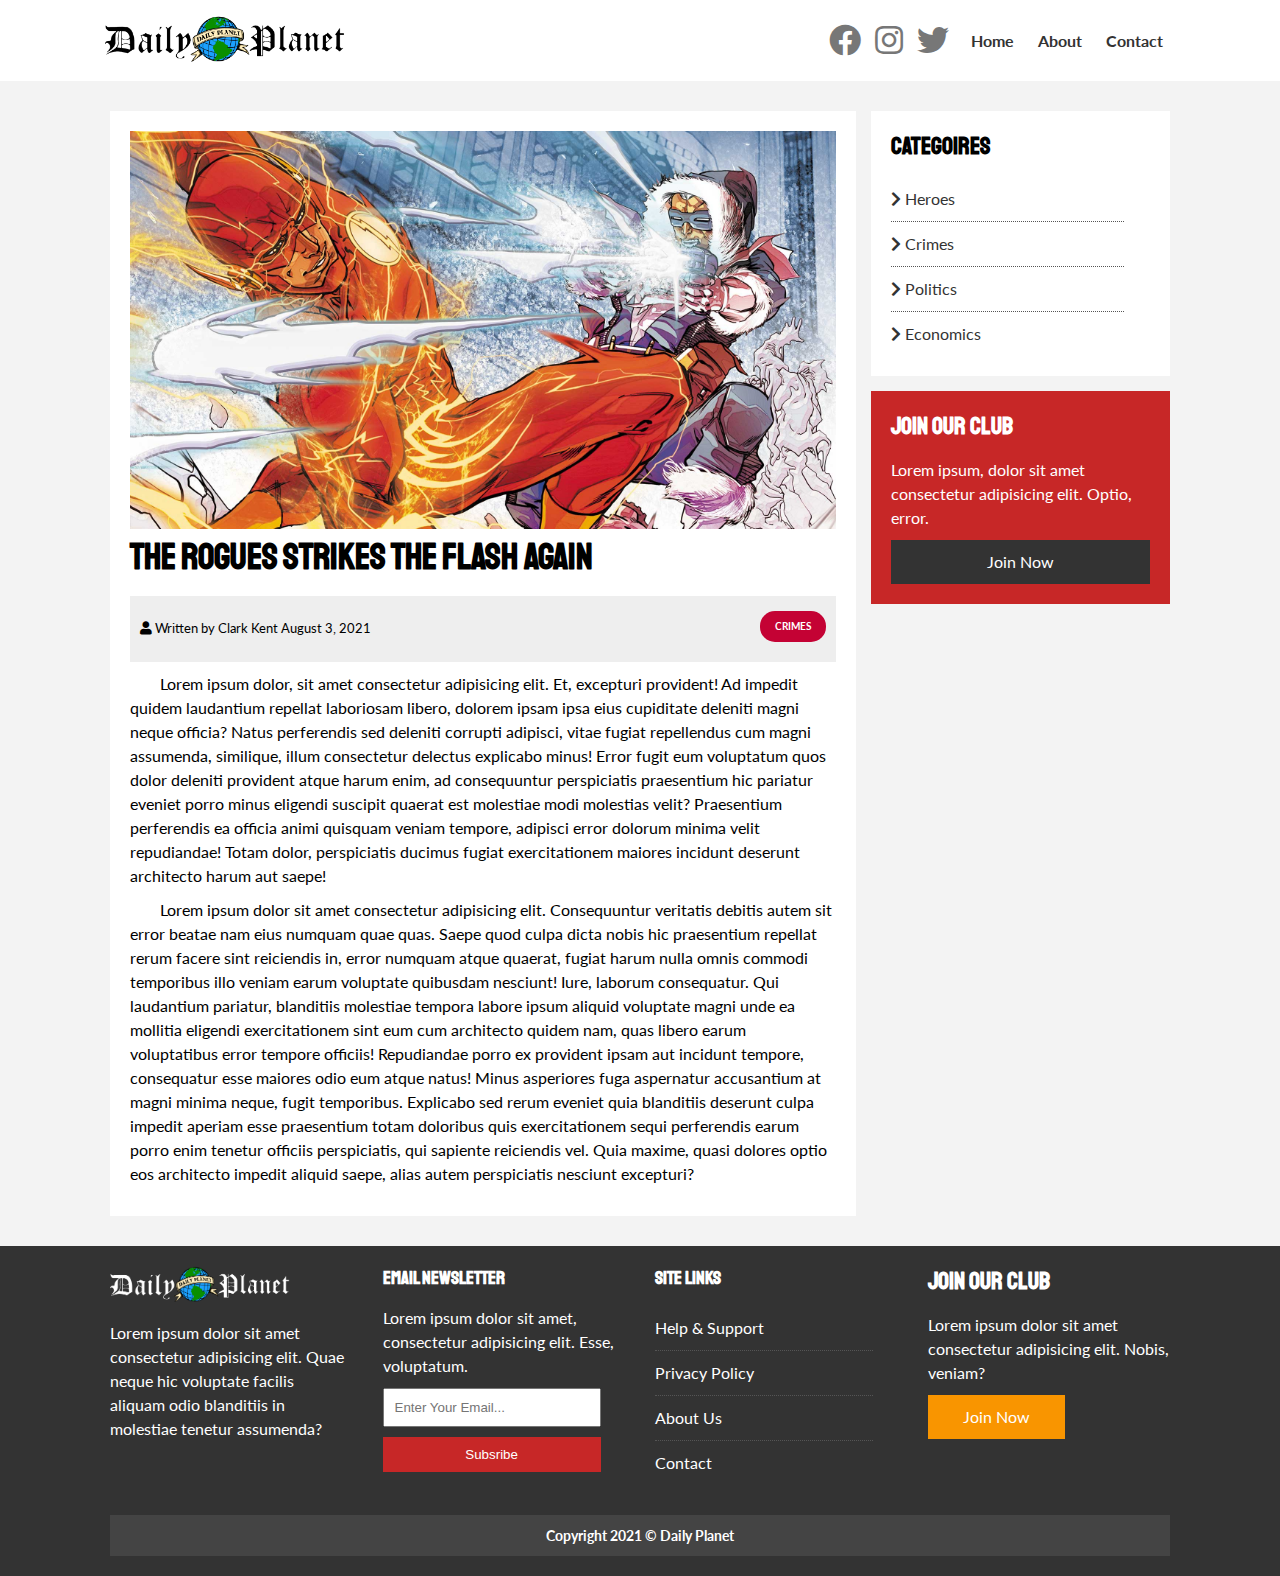
<file: articles/article02.html>
<!DOCTYPE html>
<html lang="en">
  <head>
    <meta charset="UTF-8" />
    <meta http-equiv="X-UA-Compatible" content="IE=edge" />
    <meta name="viewport" content="width=device-width, initial-scale=1.0" />
    <link rel="stylesheet" href="../styles.css" />
    <link
      rel="stylesheet"
      href="https://cdnjs.cloudflare.com/ajax/libs/font-awesome/5.15.4/css/all.min.css"
      integrity="sha512-1ycn6IcaQQ40/MKBW2W4Rhis/DbILU74C1vSrLJxCq57o941Ym01SwNsOMqvEBFlcgUa6xLiPY/NS5R+E6ztJQ=="
      crossorigin="anonymous"
      referrerpolicy="no-referrer"
    />
    <link rel="icon" href="../img/Icon.png" />
    <title>Daily Planet | The Rogues Strikes The Flash Again</title>
  </head>
  <body>
    <nav id="main-nav">
      <div class="container">
        <img src="../img/logo.png" alt="Daily Planet" class="logo" />
        <div class="social">
          <a
            href="https://www.facebook.com/abdallah.magdysadek.9"
            target="_blank"
            ><i class="fab fa-facebook fa-2x"></i
          ></a>
          <a href="https://www.instagram.com/a_m_s666" target="_blank"
            ><i class="fab fa-instagram fa-2x"></i
          ></a>
          <a href="https://twitter.com/A_M_S_666" target="_blank"
            ><i class="fab fa-twitter fa-2x"></i
          ></a>
        </div>
        <ul>
          <li><a href="../index.html">Home</a></li>
          <li><a href="../about.html">About</a></li>
          <li><a href="../contact.html">Contact</a></li>
        </ul>
      </div>
    </nav>

    <section>
      <div class="container">
        <div class="page-container">
          <article class="card">
            <img src="../img/articles/article02.jpg" alt="" />
            <h1>The Rogues Strikes The Flash Again</h1>
            <div class="meta">
              <small>
                <i class="fas fa-user"></i> Written by Clark Kent August 3, 2021
              </small>
              <div class="category category-crime">Crimes</div>
            </div>
            <p>
              Lorem ipsum dolor, sit amet consectetur adipisicing elit. Et,
              excepturi provident! Ad impedit quidem laudantium repellat
              laboriosam libero, dolorem ipsam ipsa eius cupiditate deleniti
              magni neque officia? Natus perferendis sed deleniti corrupti
              adipisci, vitae fugiat repellendus cum magni assumenda, similique,
              illum consectetur delectus explicabo minus! Error fugit eum
              voluptatum quos dolor deleniti provident atque harum enim, ad
              consequuntur perspiciatis praesentium hic pariatur eveniet porro
              minus eligendi suscipit quaerat est molestiae modi molestias
              velit? Praesentium perferendis ea officia animi quisquam veniam
              tempore, adipisci error dolorum minima velit repudiandae! Totam
              dolor, perspiciatis ducimus fugiat exercitationem maiores incidunt
              deserunt architecto harum aut saepe!
            </p>
            <p>
              Lorem ipsum dolor sit amet consectetur adipisicing elit.
              Consequuntur veritatis debitis autem sit error beatae nam eius
              numquam quae quas. Saepe quod culpa dicta nobis hic praesentium
              repellat rerum facere sint reiciendis in, error numquam atque
              quaerat, fugiat harum nulla omnis commodi temporibus illo veniam
              earum voluptate quibusdam nesciunt! Iure, laborum consequatur. Qui
              laudantium pariatur, blanditiis molestiae tempora labore ipsum
              aliquid voluptate magni unde ea mollitia eligendi exercitationem
              sint eum cum architecto quidem nam, quas libero earum voluptatibus
              error tempore officiis! Repudiandae porro ex provident ipsam aut
              incidunt tempore, consequatur esse maiores odio eum atque natus!
              Minus asperiores fuga aspernatur accusantium at magni minima
              neque, fugit temporibus. Explicabo sed rerum eveniet quia
              blanditiis deserunt culpa impedit aperiam esse praesentium totam
              doloribus quis exercitationem sequi perferendis earum porro enim
              tenetur officiis perspiciatis, qui sapiente reiciendis vel. Quia
              maxime, quasi dolores optio eos architecto impedit aliquid saepe,
              alias autem perspiciatis nesciunt excepturi?
            </p>
          </article>

          <aside id="categoires" class="card bg-light">
            <h2>Categoires</h2>
            <ul class="list">
              <li>
                <a href=""><i class="fas fa-chevron-right"></i> Heroes</a>
              </li>
              <li>
                <a href=""><i class="fas fa-chevron-right"></i> Crimes</a>
              </li>
              <li>
                <a href=""><i class="fas fa-chevron-right"></i> Politics</a>
              </li>
              <li>
                <a href=""><i class="fas fa-chevron-right"></i> Economics</a>
              </li>
            </ul>
          </aside>

          <aside class="card bg-primary">
            <h2>Join Our Club</h2>
            <p>
              Lorem ipsum, dolor sit amet consectetur adipisicing elit. Optio,
              error.
            </p>
            <a href="#" class="button button-dark button-block">Join Now</a>
          </aside>
        </div>
      </div>
    </section>

    <footer id="main-footer">
      <div class="container footer-container">
        <div>
          <img src="../img/logo_light.png" alt="Daily Planet" />
          <p>
            Lorem ipsum dolor sit amet consectetur adipisicing elit. Quae neque
            hic voluptate facilis aliquam odio blanditiis in molestiae tenetur
            assumenda?
          </p>
        </div>

        <div>
          <h3>Email Newsletter</h3>
          <p>
            Lorem ipsum dolor sit amet, consectetur adipisicing elit. Esse,
            voluptatum.
          </p>
          <form>
            <input type="email" placeholder="Enter Your Email..." required />
            <input
              type="submit"
              value="Subsribe"
              class="button button-primary"
            />
          </form>
        </div>

        <div>
          <h3>Site Links</h3>
          <ul class="list">
            <li><a href="#">Help & Support</a></li>
            <li><a href="#">Privacy Policy</a></li>
            <li><a href="about.html">About Us</a></li>
            <li><a href="contact.html">Contact</a></li>
          </ul>
        </div>

        <div>
          <h2>Join Our Club</h2>
          <p>
            Lorem ipsum dolor sit amet consectetur adipisicing elit. Nobis,
            veniam?
          </p>
          <a class="button button-secondary open-modal">Join Now</a>
        </div>

        <div><p>Copyright 2021 &copy; Daily Planet</p></div>
      </div>
    </footer>

    <div class="join-modal bg-primary hidden">
      <span class="close-modal">&times;</span>
      <h1>Join Our Club</h1>
      <p>
        Lorem ipsum dolor sit amet, consectetur adipisicing elit. Aperiam
        voluptate ad iste quod quia laudantium exercitationem autem voluptas
        eligendi soluta corrupti enim ea ipsa et, quaerat porro aspernatur dicta
        voluptatum!
      </p>
      <p>
        Lorem ipsum dolor sit amet consectetur adipisicing elit. Nesciunt quo
        deleniti libero porro accusamus omnis. Animi quidem, voluptatibus culpa
        dolores ex magnam totam nihil ipsam?
      </p>

      <form>
        <input
          type="email"
          placeholder="Enter Your Email..."
          class="modal-email"
          required
        />
        <input
          type="submit"
          value="Subsribe"
          class="button button-secondary modal-submit"
        />
      </form>
    </div>
    <div class="overlay hidden"></div>

    <script src="../src/joinModal.js"></script>
  </body>
</html>
</file>
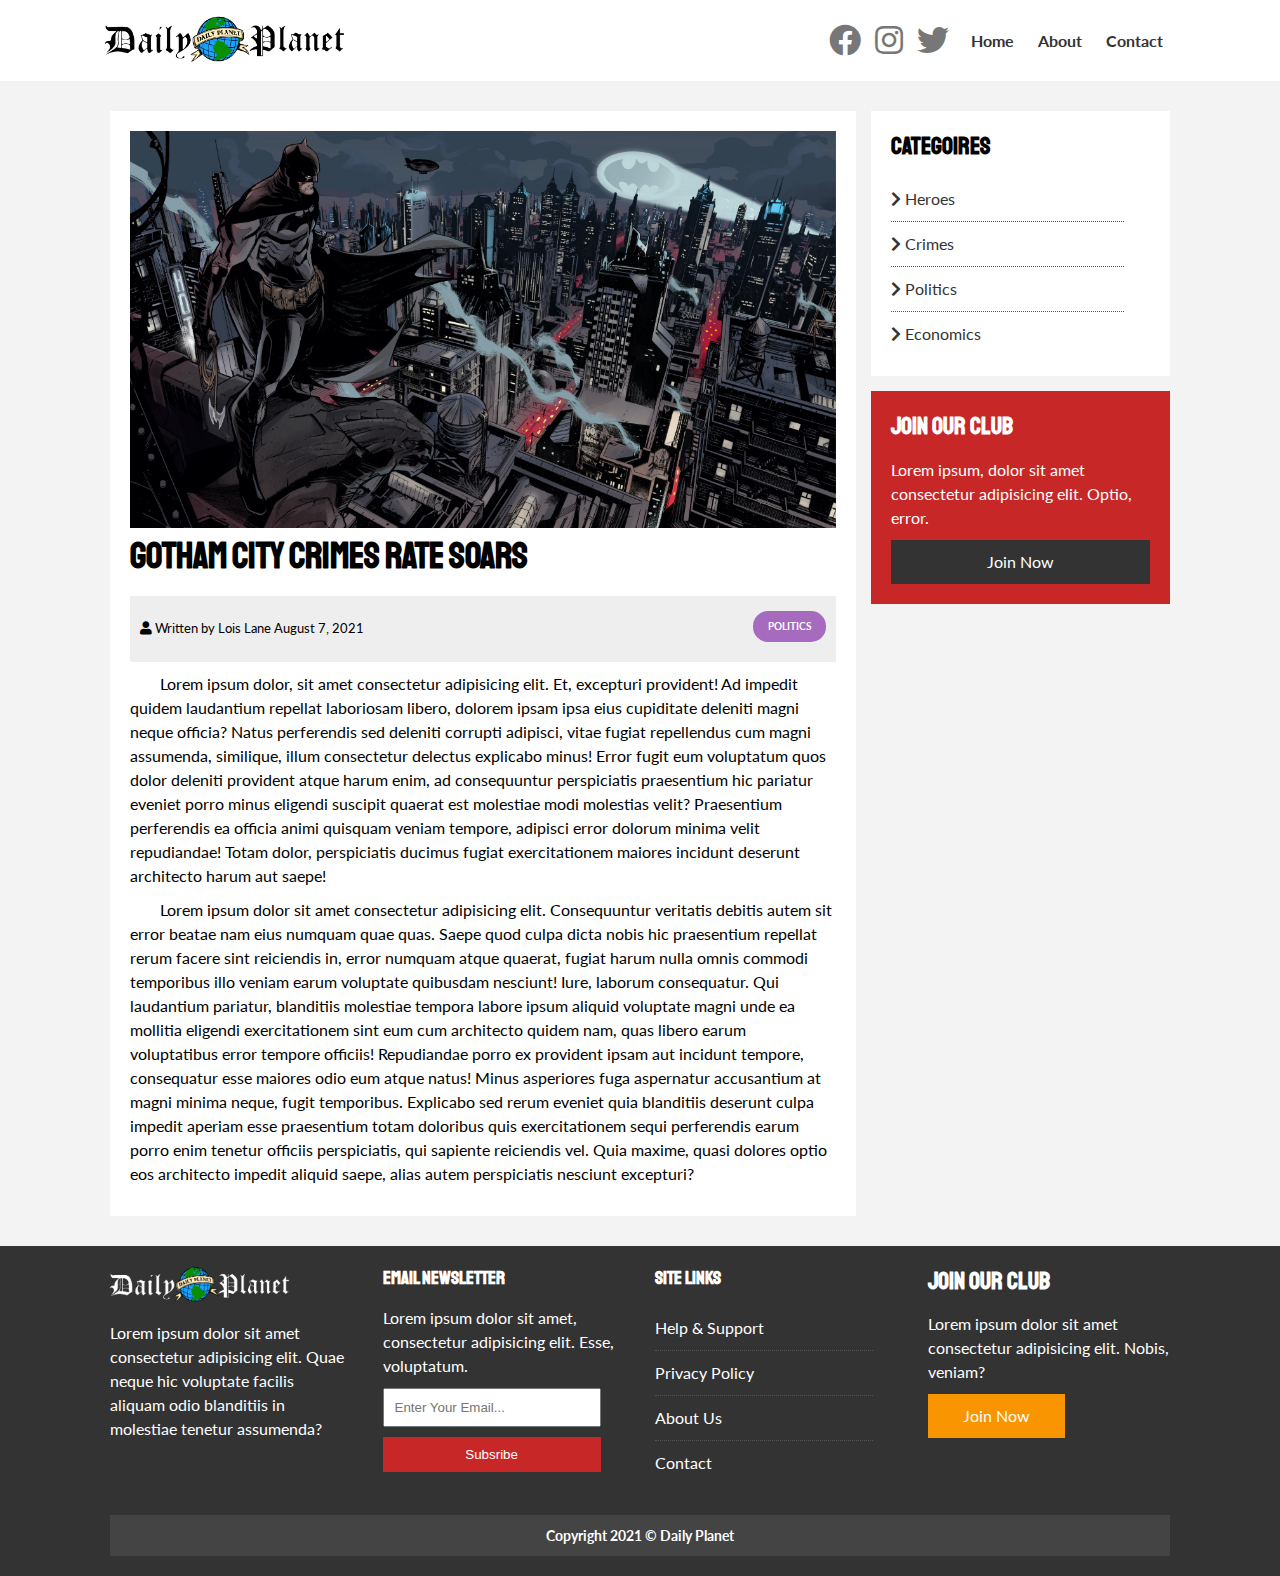
<file: articles/article03.html>
<!DOCTYPE html>
<html lang="en">
  <head>
    <meta charset="UTF-8" />
    <meta http-equiv="X-UA-Compatible" content="IE=edge" />
    <meta name="viewport" content="width=device-width, initial-scale=1.0" />
    <link rel="stylesheet" href="../styles.css" />
    <link
      rel="stylesheet"
      href="https://cdnjs.cloudflare.com/ajax/libs/font-awesome/5.15.4/css/all.min.css"
      integrity="sha512-1ycn6IcaQQ40/MKBW2W4Rhis/DbILU74C1vSrLJxCq57o941Ym01SwNsOMqvEBFlcgUa6xLiPY/NS5R+E6ztJQ=="
      crossorigin="anonymous"
      referrerpolicy="no-referrer"
    />
    <link rel="icon" href="../img/Icon.png" />
    <title>Daily Planet | Gotham City Crimes Rate Soars</title>
  </head>
  <body>
    <nav id="main-nav">
      <div class="container">
        <img src="../img/logo.png" alt="Daily Planet" class="logo" />
        <div class="social">
          <a
            href="https://www.facebook.com/abdallah.magdysadek.9"
            target="_blank"
            ><i class="fab fa-facebook fa-2x"></i
          ></a>
          <a href="https://www.instagram.com/a_m_s666" target="_blank"
            ><i class="fab fa-instagram fa-2x"></i
          ></a>
          <a href="https://twitter.com/A_M_S_666" target="_blank"
            ><i class="fab fa-twitter fa-2x"></i
          ></a>
        </div>
        <ul>
          <li><a href="../index.html">Home</a></li>
          <li><a href="../about.html">About</a></li>
          <li><a href="../contact.html">Contact</a></li>
        </ul>
      </div>
    </nav>

    <section>
      <div class="container">
        <div class="page-container">
          <article class="card">
            <img src="../img/articles/article03.jpg" alt="" />
            <h1>Gotham City Crimes Rate Soars</h1>
            <div class="meta">
              <small>
                <i class="fas fa-user"></i> Written by Lois Lane August 7, 2021
              </small>
              <div class="category category-polit">Politics</div>
            </div>
            <p>
              Lorem ipsum dolor, sit amet consectetur adipisicing elit. Et,
              excepturi provident! Ad impedit quidem laudantium repellat
              laboriosam libero, dolorem ipsam ipsa eius cupiditate deleniti
              magni neque officia? Natus perferendis sed deleniti corrupti
              adipisci, vitae fugiat repellendus cum magni assumenda, similique,
              illum consectetur delectus explicabo minus! Error fugit eum
              voluptatum quos dolor deleniti provident atque harum enim, ad
              consequuntur perspiciatis praesentium hic pariatur eveniet porro
              minus eligendi suscipit quaerat est molestiae modi molestias
              velit? Praesentium perferendis ea officia animi quisquam veniam
              tempore, adipisci error dolorum minima velit repudiandae! Totam
              dolor, perspiciatis ducimus fugiat exercitationem maiores incidunt
              deserunt architecto harum aut saepe!
            </p>
            <p>
              Lorem ipsum dolor sit amet consectetur adipisicing elit.
              Consequuntur veritatis debitis autem sit error beatae nam eius
              numquam quae quas. Saepe quod culpa dicta nobis hic praesentium
              repellat rerum facere sint reiciendis in, error numquam atque
              quaerat, fugiat harum nulla omnis commodi temporibus illo veniam
              earum voluptate quibusdam nesciunt! Iure, laborum consequatur. Qui
              laudantium pariatur, blanditiis molestiae tempora labore ipsum
              aliquid voluptate magni unde ea mollitia eligendi exercitationem
              sint eum cum architecto quidem nam, quas libero earum voluptatibus
              error tempore officiis! Repudiandae porro ex provident ipsam aut
              incidunt tempore, consequatur esse maiores odio eum atque natus!
              Minus asperiores fuga aspernatur accusantium at magni minima
              neque, fugit temporibus. Explicabo sed rerum eveniet quia
              blanditiis deserunt culpa impedit aperiam esse praesentium totam
              doloribus quis exercitationem sequi perferendis earum porro enim
              tenetur officiis perspiciatis, qui sapiente reiciendis vel. Quia
              maxime, quasi dolores optio eos architecto impedit aliquid saepe,
              alias autem perspiciatis nesciunt excepturi?
            </p>
          </article>

          <aside id="categoires" class="card bg-light">
            <h2>Categoires</h2>
            <ul class="list">
              <li>
                <a href=""><i class="fas fa-chevron-right"></i> Heroes</a>
              </li>
              <li>
                <a href=""><i class="fas fa-chevron-right"></i> Crimes</a>
              </li>
              <li>
                <a href=""><i class="fas fa-chevron-right"></i> Politics</a>
              </li>
              <li>
                <a href=""><i class="fas fa-chevron-right"></i> Economics</a>
              </li>
            </ul>
          </aside>

          <aside class="card bg-primary">
            <h2>Join Our Club</h2>
            <p>
              Lorem ipsum, dolor sit amet consectetur adipisicing elit. Optio,
              error.
            </p>
            <a href="#" class="button button-dark button-block">Join Now</a>
          </aside>
        </div>
      </div>
    </section>

    <footer id="main-footer">
      <div class="container footer-container">
        <div>
          <img src="../img/logo_light.png" alt="Daily Planet" />
          <p>
            Lorem ipsum dolor sit amet consectetur adipisicing elit. Quae neque
            hic voluptate facilis aliquam odio blanditiis in molestiae tenetur
            assumenda?
          </p>
        </div>

        <div>
          <h3>Email Newsletter</h3>
          <p>
            Lorem ipsum dolor sit amet, consectetur adipisicing elit. Esse,
            voluptatum.
          </p>
          <form>
            <input type="email" placeholder="Enter Your Email..." required />
            <input
              type="submit"
              value="Subsribe"
              class="button button-primary"
            />
          </form>
        </div>

        <div>
          <h3>Site Links</h3>
          <ul class="list">
            <li><a href="#">Help & Support</a></li>
            <li><a href="#">Privacy Policy</a></li>
            <li><a href="about.html">About Us</a></li>
            <li><a href="contact.html">Contact</a></li>
          </ul>
        </div>

        <div>
          <h2>Join Our Club</h2>
          <p>
            Lorem ipsum dolor sit amet consectetur adipisicing elit. Nobis,
            veniam?
          </p>
          <a class="button button-secondary open-modal">Join Now</a>
        </div>

        <div><p>Copyright 2021 &copy; Daily Planet</p></div>
      </div>
    </footer>

    <div class="join-modal bg-primary hidden">
      <span class="close-modal">&times;</span>
      <h1>Join Our Club</h1>
      <p>
        Lorem ipsum dolor sit amet, consectetur adipisicing elit. Aperiam
        voluptate ad iste quod quia laudantium exercitationem autem voluptas
        eligendi soluta corrupti enim ea ipsa et, quaerat porro aspernatur dicta
        voluptatum!
      </p>
      <p>
        Lorem ipsum dolor sit amet consectetur adipisicing elit. Nesciunt quo
        deleniti libero porro accusamus omnis. Animi quidem, voluptatibus culpa
        dolores ex magnam totam nihil ipsam?
      </p>

      <form>
        <input
          type="email"
          placeholder="Enter Your Email..."
          class="modal-email"
          required
        />
        <input
          type="submit"
          value="Subsribe"
          class="button button-secondary modal-submit"
        />
      </form>
    </div>
    <div class="overlay hidden"></div>

    <script src="../src/joinModal.js"></script>
  </body>
</html>
</file>
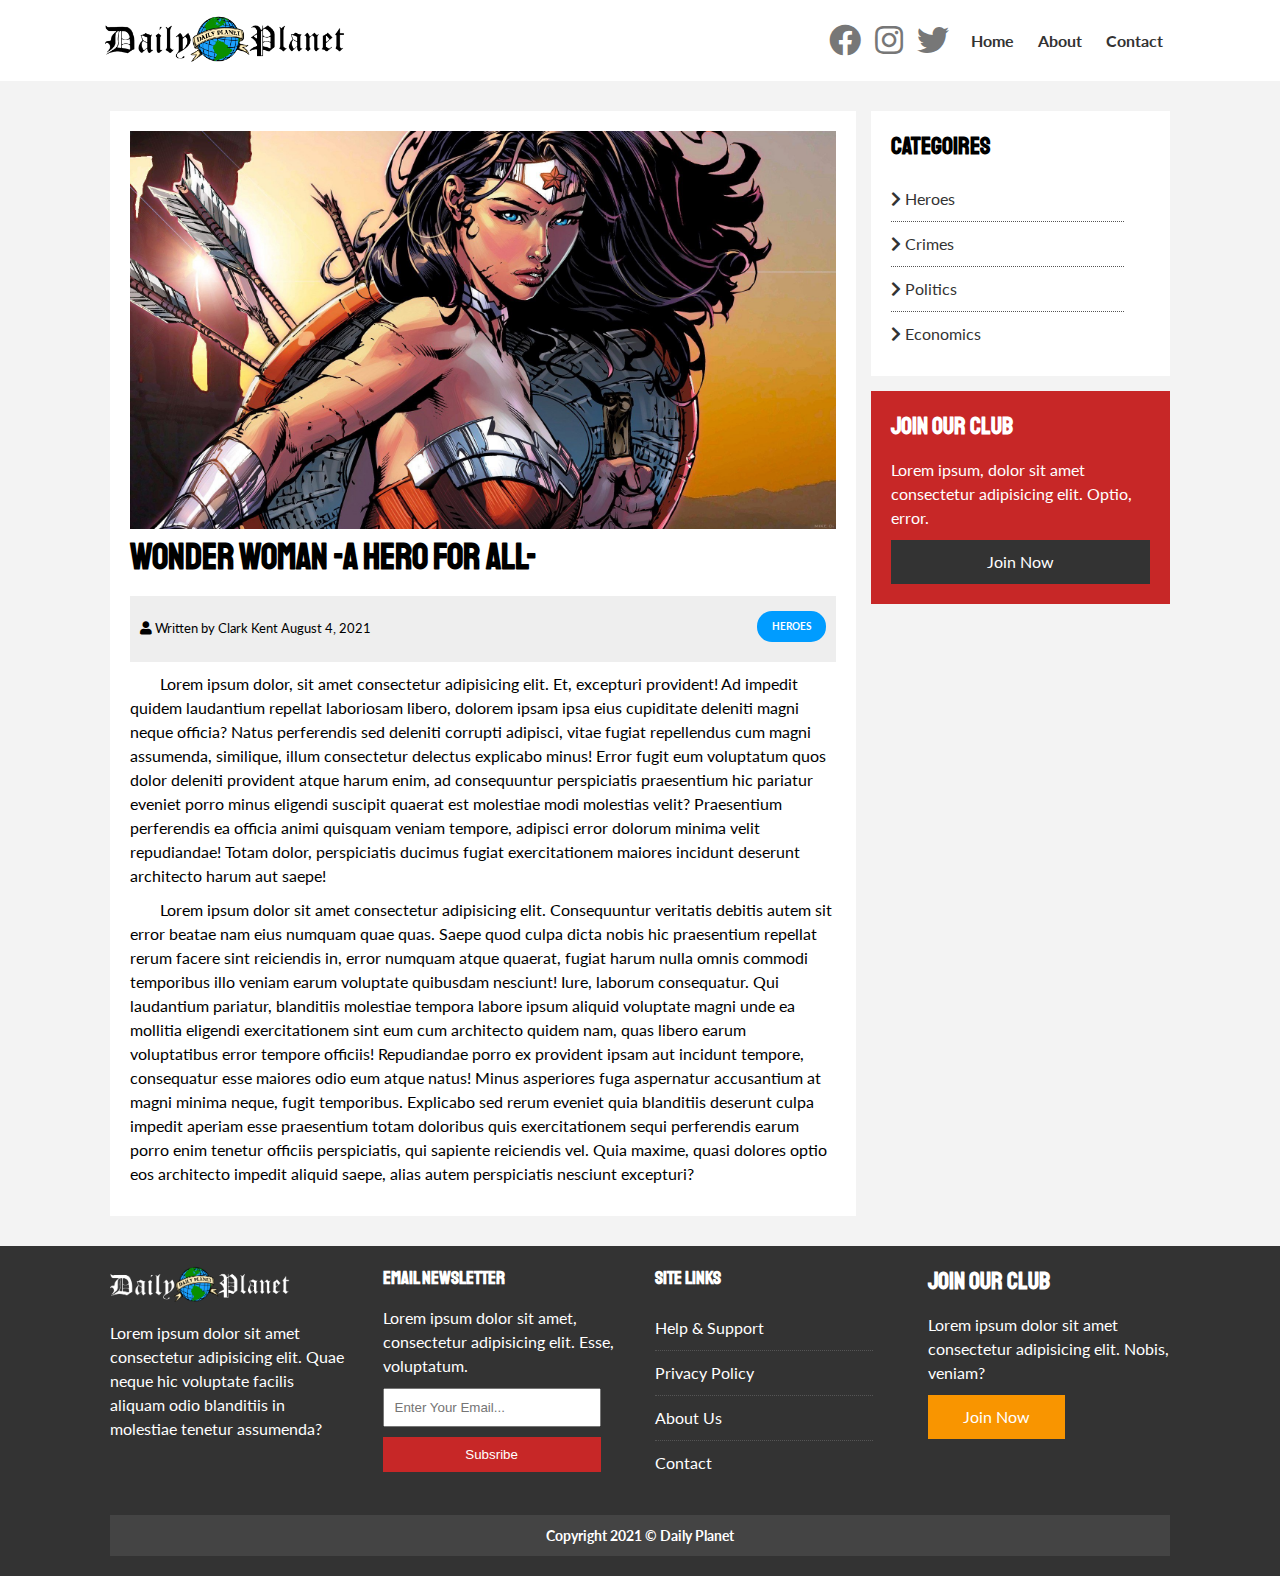
<file: articles/article04.html>
<!DOCTYPE html>
<html lang="en">
  <head>
    <meta charset="UTF-8" />
    <meta http-equiv="X-UA-Compatible" content="IE=edge" />
    <meta name="viewport" content="width=device-width, initial-scale=1.0" />
    <link rel="stylesheet" href="../styles.css" />
    <link
      rel="stylesheet"
      href="https://cdnjs.cloudflare.com/ajax/libs/font-awesome/5.15.4/css/all.min.css"
      integrity="sha512-1ycn6IcaQQ40/MKBW2W4Rhis/DbILU74C1vSrLJxCq57o941Ym01SwNsOMqvEBFlcgUa6xLiPY/NS5R+E6ztJQ=="
      crossorigin="anonymous"
      referrerpolicy="no-referrer"
    />
    <link rel="icon" href="../img/Icon.png" />
    <title>Daily Planet | Wonder Woman -A Hero For All-</title>
  </head>
  <body>
    <nav id="main-nav">
      <div class="container">
        <img src="../img/logo.png" alt="Daily Planet" class="logo" />
        <div class="social">
          <a
            href="https://www.facebook.com/abdallah.magdysadek.9"
            target="_blank"
            ><i class="fab fa-facebook fa-2x"></i
          ></a>
          <a href="https://www.instagram.com/a_m_s666" target="_blank"
            ><i class="fab fa-instagram fa-2x"></i
          ></a>
          <a href="https://twitter.com/A_M_S_666" target="_blank"
            ><i class="fab fa-twitter fa-2x"></i
          ></a>
        </div>
        <ul>
          <li><a href="../index.html">Home</a></li>
          <li><a href="../about.html">About</a></li>
          <li><a href="../contact.html">Contact</a></li>
        </ul>
      </div>
    </nav>

    <section>
      <div class="container">
        <div class="page-container">
          <article class="card">
            <img src="../img/articles/article04.jpg" alt="" />
            <h1>Wonder Woman -A Hero For All-</h1>
            <div class="meta">
              <small>
                <i class="fas fa-user"></i> Written by Clark Kent August 4, 2021
              </small>
              <div class="category category-hero">Heroes</div>
            </div>
            <p>
              Lorem ipsum dolor, sit amet consectetur adipisicing elit. Et,
              excepturi provident! Ad impedit quidem laudantium repellat
              laboriosam libero, dolorem ipsam ipsa eius cupiditate deleniti
              magni neque officia? Natus perferendis sed deleniti corrupti
              adipisci, vitae fugiat repellendus cum magni assumenda, similique,
              illum consectetur delectus explicabo minus! Error fugit eum
              voluptatum quos dolor deleniti provident atque harum enim, ad
              consequuntur perspiciatis praesentium hic pariatur eveniet porro
              minus eligendi suscipit quaerat est molestiae modi molestias
              velit? Praesentium perferendis ea officia animi quisquam veniam
              tempore, adipisci error dolorum minima velit repudiandae! Totam
              dolor, perspiciatis ducimus fugiat exercitationem maiores incidunt
              deserunt architecto harum aut saepe!
            </p>
            <p>
              Lorem ipsum dolor sit amet consectetur adipisicing elit.
              Consequuntur veritatis debitis autem sit error beatae nam eius
              numquam quae quas. Saepe quod culpa dicta nobis hic praesentium
              repellat rerum facere sint reiciendis in, error numquam atque
              quaerat, fugiat harum nulla omnis commodi temporibus illo veniam
              earum voluptate quibusdam nesciunt! Iure, laborum consequatur. Qui
              laudantium pariatur, blanditiis molestiae tempora labore ipsum
              aliquid voluptate magni unde ea mollitia eligendi exercitationem
              sint eum cum architecto quidem nam, quas libero earum voluptatibus
              error tempore officiis! Repudiandae porro ex provident ipsam aut
              incidunt tempore, consequatur esse maiores odio eum atque natus!
              Minus asperiores fuga aspernatur accusantium at magni minima
              neque, fugit temporibus. Explicabo sed rerum eveniet quia
              blanditiis deserunt culpa impedit aperiam esse praesentium totam
              doloribus quis exercitationem sequi perferendis earum porro enim
              tenetur officiis perspiciatis, qui sapiente reiciendis vel. Quia
              maxime, quasi dolores optio eos architecto impedit aliquid saepe,
              alias autem perspiciatis nesciunt excepturi?
            </p>
          </article>

          <aside id="categoires" class="card bg-light">
            <h2>Categoires</h2>
            <ul class="list">
              <li>
                <a href=""><i class="fas fa-chevron-right"></i> Heroes</a>
              </li>
              <li>
                <a href=""><i class="fas fa-chevron-right"></i> Crimes</a>
              </li>
              <li>
                <a href=""><i class="fas fa-chevron-right"></i> Politics</a>
              </li>
              <li>
                <a href=""><i class="fas fa-chevron-right"></i> Economics</a>
              </li>
            </ul>
          </aside>

          <aside class="card bg-primary">
            <h2>Join Our Club</h2>
            <p>
              Lorem ipsum, dolor sit amet consectetur adipisicing elit. Optio,
              error.
            </p>
            <a href="#" class="button button-dark button-block">Join Now</a>
          </aside>
        </div>
      </div>
    </section>

    <footer id="main-footer">
      <div class="container footer-container">
        <div>
          <img src="../img/logo_light.png" alt="Daily Planet" />
          <p>
            Lorem ipsum dolor sit amet consectetur adipisicing elit. Quae neque
            hic voluptate facilis aliquam odio blanditiis in molestiae tenetur
            assumenda?
          </p>
        </div>

        <div>
          <h3>Email Newsletter</h3>
          <p>
            Lorem ipsum dolor sit amet, consectetur adipisicing elit. Esse,
            voluptatum.
          </p>
          <form>
            <input type="email" placeholder="Enter Your Email..." required />
            <input
              type="submit"
              value="Subsribe"
              class="button button-primary"
            />
          </form>
        </div>

        <div>
          <h3>Site Links</h3>
          <ul class="list">
            <li><a href="#">Help & Support</a></li>
            <li><a href="#">Privacy Policy</a></li>
            <li><a href="about.html">About Us</a></li>
            <li><a href="contact.html">Contact</a></li>
          </ul>
        </div>

        <div>
          <h2>Join Our Club</h2>
          <p>
            Lorem ipsum dolor sit amet consectetur adipisicing elit. Nobis,
            veniam?
          </p>
          <a class="button button-secondary open-modal">Join Now</a>
        </div>

        <div><p>Copyright 2021 &copy; Daily Planet</p></div>
      </div>
    </footer>

    <div class="join-modal bg-primary hidden">
      <span class="close-modal">&times;</span>
      <h1>Join Our Club</h1>
      <p>
        Lorem ipsum dolor sit amet, consectetur adipisicing elit. Aperiam
        voluptate ad iste quod quia laudantium exercitationem autem voluptas
        eligendi soluta corrupti enim ea ipsa et, quaerat porro aspernatur dicta
        voluptatum!
      </p>
      <p>
        Lorem ipsum dolor sit amet consectetur adipisicing elit. Nesciunt quo
        deleniti libero porro accusamus omnis. Animi quidem, voluptatibus culpa
        dolores ex magnam totam nihil ipsam?
      </p>

      <form>
        <input
          type="email"
          placeholder="Enter Your Email..."
          class="modal-email"
          required
        />
        <input
          type="submit"
          value="Subsribe"
          class="button button-secondary modal-submit"
        />
      </form>
    </div>
    <div class="overlay hidden"></div>

    <script src="../src/joinModal.js"></script>
  </body>
</html>
</file>
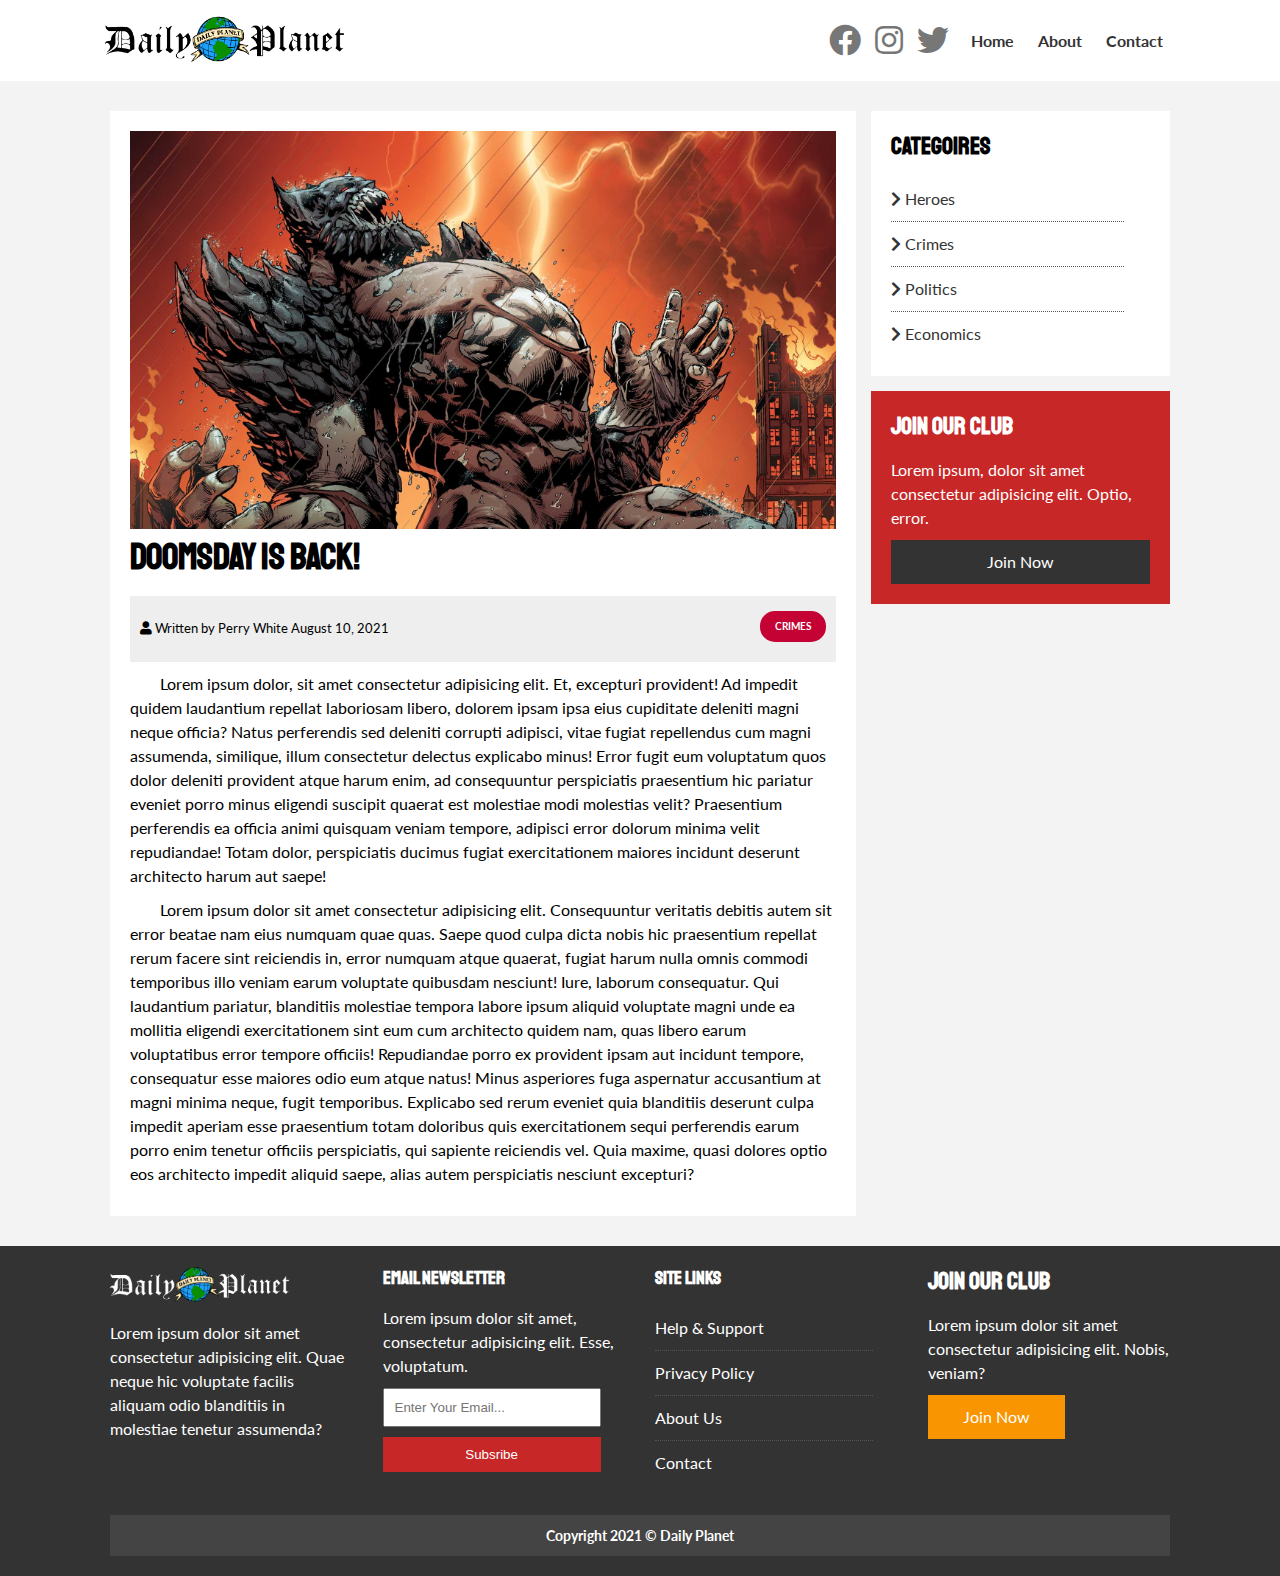
<file: articles/article05.html>
<!DOCTYPE html>
<html lang="en">
  <head>
    <meta charset="UTF-8" />
    <meta http-equiv="X-UA-Compatible" content="IE=edge" />
    <meta name="viewport" content="width=device-width, initial-scale=1.0" />
    <link rel="stylesheet" href="../styles.css" />
    <link
      rel="stylesheet"
      href="https://cdnjs.cloudflare.com/ajax/libs/font-awesome/5.15.4/css/all.min.css"
      integrity="sha512-1ycn6IcaQQ40/MKBW2W4Rhis/DbILU74C1vSrLJxCq57o941Ym01SwNsOMqvEBFlcgUa6xLiPY/NS5R+E6ztJQ=="
      crossorigin="anonymous"
      referrerpolicy="no-referrer"
    />
    <link rel="icon" href="../img/Icon.png" />
    <title>Daily Planet | Doomsday Is Back!</title>
  </head>
  <body>
    <nav id="main-nav">
      <div class="container">
        <img src="../img/logo.png" alt="Daily Planet" class="logo" />
        <div class="social">
          <a
            href="https://www.facebook.com/abdallah.magdysadek.9"
            target="_blank"
            ><i class="fab fa-facebook fa-2x"></i
          ></a>
          <a href="https://www.instagram.com/a_m_s666" target="_blank"
            ><i class="fab fa-instagram fa-2x"></i
          ></a>
          <a href="https://twitter.com/A_M_S_666" target="_blank"
            ><i class="fab fa-twitter fa-2x"></i
          ></a>
        </div>
        <ul>
          <li><a href="../index.html">Home</a></li>
          <li><a href="../about.html">About</a></li>
          <li><a href="../contact.html">Contact</a></li>
        </ul>
      </div>
    </nav>

    <section>
      <div class="container">
        <div class="page-container">
          <article class="card">
            <img src="../img/articles/article05.jpg" alt="" />
            <h1>Doomsday Is Back!</h1>
            <div class="meta">
              <small>
                <i class="fas fa-user"></i> Written by Perry White August 10,
                2021
              </small>
              <div class="category category-crime">Crimes</div>
            </div>
            <p>
              Lorem ipsum dolor, sit amet consectetur adipisicing elit. Et,
              excepturi provident! Ad impedit quidem laudantium repellat
              laboriosam libero, dolorem ipsam ipsa eius cupiditate deleniti
              magni neque officia? Natus perferendis sed deleniti corrupti
              adipisci, vitae fugiat repellendus cum magni assumenda, similique,
              illum consectetur delectus explicabo minus! Error fugit eum
              voluptatum quos dolor deleniti provident atque harum enim, ad
              consequuntur perspiciatis praesentium hic pariatur eveniet porro
              minus eligendi suscipit quaerat est molestiae modi molestias
              velit? Praesentium perferendis ea officia animi quisquam veniam
              tempore, adipisci error dolorum minima velit repudiandae! Totam
              dolor, perspiciatis ducimus fugiat exercitationem maiores incidunt
              deserunt architecto harum aut saepe!
            </p>
            <p>
              Lorem ipsum dolor sit amet consectetur adipisicing elit.
              Consequuntur veritatis debitis autem sit error beatae nam eius
              numquam quae quas. Saepe quod culpa dicta nobis hic praesentium
              repellat rerum facere sint reiciendis in, error numquam atque
              quaerat, fugiat harum nulla omnis commodi temporibus illo veniam
              earum voluptate quibusdam nesciunt! Iure, laborum consequatur. Qui
              laudantium pariatur, blanditiis molestiae tempora labore ipsum
              aliquid voluptate magni unde ea mollitia eligendi exercitationem
              sint eum cum architecto quidem nam, quas libero earum voluptatibus
              error tempore officiis! Repudiandae porro ex provident ipsam aut
              incidunt tempore, consequatur esse maiores odio eum atque natus!
              Minus asperiores fuga aspernatur accusantium at magni minima
              neque, fugit temporibus. Explicabo sed rerum eveniet quia
              blanditiis deserunt culpa impedit aperiam esse praesentium totam
              doloribus quis exercitationem sequi perferendis earum porro enim
              tenetur officiis perspiciatis, qui sapiente reiciendis vel. Quia
              maxime, quasi dolores optio eos architecto impedit aliquid saepe,
              alias autem perspiciatis nesciunt excepturi?
            </p>
          </article>

          <aside id="categoires" class="card bg-light">
            <h2>Categoires</h2>
            <ul class="list">
              <li>
                <a href=""><i class="fas fa-chevron-right"></i> Heroes</a>
              </li>
              <li>
                <a href=""><i class="fas fa-chevron-right"></i> Crimes</a>
              </li>
              <li>
                <a href=""><i class="fas fa-chevron-right"></i> Politics</a>
              </li>
              <li>
                <a href=""><i class="fas fa-chevron-right"></i> Economics</a>
              </li>
            </ul>
          </aside>

          <aside class="card bg-primary">
            <h2>Join Our Club</h2>
            <p>
              Lorem ipsum, dolor sit amet consectetur adipisicing elit. Optio,
              error.
            </p>
            <a href="#" class="button button-dark button-block">Join Now</a>
          </aside>
        </div>
      </div>
    </section>

    <footer id="main-footer">
      <div class="container footer-container">
        <div>
          <img src="../img/logo_light.png" alt="Daily Planet" />
          <p>
            Lorem ipsum dolor sit amet consectetur adipisicing elit. Quae neque
            hic voluptate facilis aliquam odio blanditiis in molestiae tenetur
            assumenda?
          </p>
        </div>

        <div>
          <h3>Email Newsletter</h3>
          <p>
            Lorem ipsum dolor sit amet, consectetur adipisicing elit. Esse,
            voluptatum.
          </p>
          <form>
            <input type="email" placeholder="Enter Your Email..." required />
            <input
              type="submit"
              value="Subsribe"
              class="button button-primary"
            />
          </form>
        </div>

        <div>
          <h3>Site Links</h3>
          <ul class="list">
            <li><a href="#">Help & Support</a></li>
            <li><a href="#">Privacy Policy</a></li>
            <li><a href="about.html">About Us</a></li>
            <li><a href="contact.html">Contact</a></li>
          </ul>
        </div>

        <div>
          <h2>Join Our Club</h2>
          <p>
            Lorem ipsum dolor sit amet consectetur adipisicing elit. Nobis,
            veniam?
          </p>
          <a class="button button-secondary open-modal">Join Now</a>
        </div>

        <div><p>Copyright 2021 &copy; Daily Planet</p></div>
      </div>
    </footer>

    <div class="join-modal bg-primary hidden">
      <span class="close-modal">&times;</span>
      <h1>Join Our Club</h1>
      <p>
        Lorem ipsum dolor sit amet, consectetur adipisicing elit. Aperiam
        voluptate ad iste quod quia laudantium exercitationem autem voluptas
        eligendi soluta corrupti enim ea ipsa et, quaerat porro aspernatur dicta
        voluptatum!
      </p>
      <p>
        Lorem ipsum dolor sit amet consectetur adipisicing elit. Nesciunt quo
        deleniti libero porro accusamus omnis. Animi quidem, voluptatibus culpa
        dolores ex magnam totam nihil ipsam?
      </p>

      <form>
        <input
          type="email"
          placeholder="Enter Your Email..."
          class="modal-email"
          required
        />
        <input
          type="submit"
          value="Subsribe"
          class="button button-secondary modal-submit"
        />
      </form>
    </div>
    <div class="overlay hidden"></div>

    <script src="../src/joinModal.js"></script>
  </body>
</html>
</file>
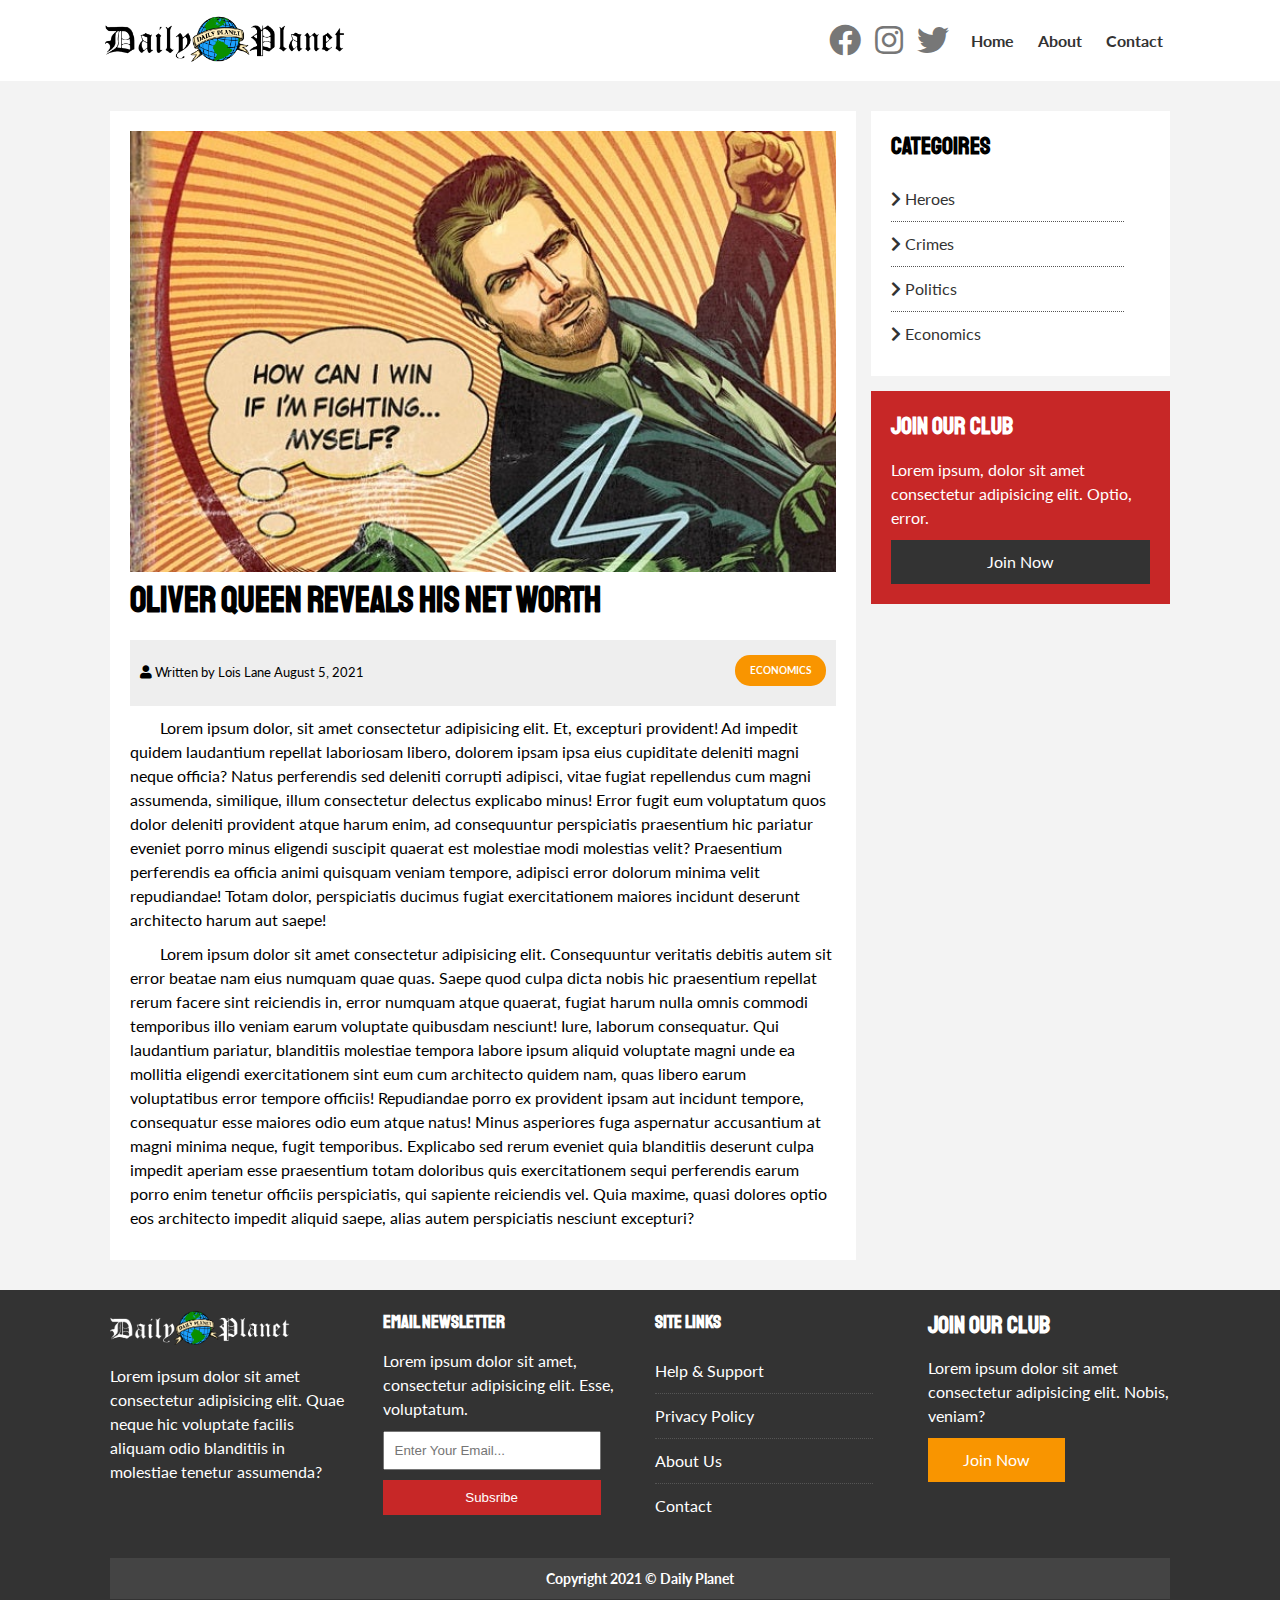
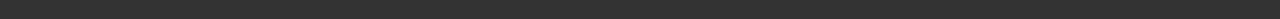
<file: articles/article06.html>
<!DOCTYPE html>
<html lang="en">
  <head>
    <meta charset="UTF-8" />
    <meta http-equiv="X-UA-Compatible" content="IE=edge" />
    <meta name="viewport" content="width=device-width, initial-scale=1.0" />
    <link rel="stylesheet" href="../styles.css" />
    <link
      rel="stylesheet"
      href="https://cdnjs.cloudflare.com/ajax/libs/font-awesome/5.15.4/css/all.min.css"
      integrity="sha512-1ycn6IcaQQ40/MKBW2W4Rhis/DbILU74C1vSrLJxCq57o941Ym01SwNsOMqvEBFlcgUa6xLiPY/NS5R+E6ztJQ=="
      crossorigin="anonymous"
      referrerpolicy="no-referrer"
    />
    <link rel="icon" href="../img/Icon.png" />
    <title>Daily Planet | Oliver Queen Reveals His Net Worth</title>
  </head>
  <body>
    <nav id="main-nav">
      <div class="container">
        <img src="../img/logo.png" alt="Daily Planet" class="logo" />
        <div class="social">
          <a
            href="https://www.facebook.com/abdallah.magdysadek.9"
            target="_blank"
            ><i class="fab fa-facebook fa-2x"></i
          ></a>
          <a href="https://www.instagram.com/a_m_s666" target="_blank"
            ><i class="fab fa-instagram fa-2x"></i
          ></a>
          <a href="https://twitter.com/A_M_S_666" target="_blank"
            ><i class="fab fa-twitter fa-2x"></i
          ></a>
        </div>
        <ul>
          <li><a href="../index.html">Home</a></li>
          <li><a href="../about.html">About</a></li>
          <li><a href="../contact.html">Contact</a></li>
        </ul>
      </div>
    </nav>

    <section>
      <div class="container">
        <div class="page-container">
          <article class="card">
            <img src="../img/articles/article06.jpg" alt="" />
            <h1>Oliver Queen Reveals His Net Worth</h1>
            <div class="meta">
              <small>
                <i class="fas fa-user"></i> Written by Lois Lane August 5, 2021
              </small>
              <div class="category category-eco">Economics</div>
            </div>
            <p>
              Lorem ipsum dolor, sit amet consectetur adipisicing elit. Et,
              excepturi provident! Ad impedit quidem laudantium repellat
              laboriosam libero, dolorem ipsam ipsa eius cupiditate deleniti
              magni neque officia? Natus perferendis sed deleniti corrupti
              adipisci, vitae fugiat repellendus cum magni assumenda, similique,
              illum consectetur delectus explicabo minus! Error fugit eum
              voluptatum quos dolor deleniti provident atque harum enim, ad
              consequuntur perspiciatis praesentium hic pariatur eveniet porro
              minus eligendi suscipit quaerat est molestiae modi molestias
              velit? Praesentium perferendis ea officia animi quisquam veniam
              tempore, adipisci error dolorum minima velit repudiandae! Totam
              dolor, perspiciatis ducimus fugiat exercitationem maiores incidunt
              deserunt architecto harum aut saepe!
            </p>
            <p>
              Lorem ipsum dolor sit amet consectetur adipisicing elit.
              Consequuntur veritatis debitis autem sit error beatae nam eius
              numquam quae quas. Saepe quod culpa dicta nobis hic praesentium
              repellat rerum facere sint reiciendis in, error numquam atque
              quaerat, fugiat harum nulla omnis commodi temporibus illo veniam
              earum voluptate quibusdam nesciunt! Iure, laborum consequatur. Qui
              laudantium pariatur, blanditiis molestiae tempora labore ipsum
              aliquid voluptate magni unde ea mollitia eligendi exercitationem
              sint eum cum architecto quidem nam, quas libero earum voluptatibus
              error tempore officiis! Repudiandae porro ex provident ipsam aut
              incidunt tempore, consequatur esse maiores odio eum atque natus!
              Minus asperiores fuga aspernatur accusantium at magni minima
              neque, fugit temporibus. Explicabo sed rerum eveniet quia
              blanditiis deserunt culpa impedit aperiam esse praesentium totam
              doloribus quis exercitationem sequi perferendis earum porro enim
              tenetur officiis perspiciatis, qui sapiente reiciendis vel. Quia
              maxime, quasi dolores optio eos architecto impedit aliquid saepe,
              alias autem perspiciatis nesciunt excepturi?
            </p>
          </article>

          <aside id="categoires" class="card bg-light">
            <h2>Categoires</h2>
            <ul class="list">
              <li>
                <a href=""><i class="fas fa-chevron-right"></i> Heroes</a>
              </li>
              <li>
                <a href=""><i class="fas fa-chevron-right"></i> Crimes</a>
              </li>
              <li>
                <a href=""><i class="fas fa-chevron-right"></i> Politics</a>
              </li>
              <li>
                <a href=""><i class="fas fa-chevron-right"></i> Economics</a>
              </li>
            </ul>
          </aside>

          <aside class="card bg-primary">
            <h2>Join Our Club</h2>
            <p>
              Lorem ipsum, dolor sit amet consectetur adipisicing elit. Optio,
              error.
            </p>
            <a href="#" class="button button-dark button-block">Join Now</a>
          </aside>
        </div>
      </div>
    </section>

    <footer id="main-footer">
      <div class="container footer-container">
        <div>
          <img src="../img/logo_light.png" alt="Daily Planet" />
          <p>
            Lorem ipsum dolor sit amet consectetur adipisicing elit. Quae neque
            hic voluptate facilis aliquam odio blanditiis in molestiae tenetur
            assumenda?
          </p>
        </div>

        <div>
          <h3>Email Newsletter</h3>
          <p>
            Lorem ipsum dolor sit amet, consectetur adipisicing elit. Esse,
            voluptatum.
          </p>
          <form>
            <input type="email" placeholder="Enter Your Email..." required />
            <input
              type="submit"
              value="Subsribe"
              class="button button-primary"
            />
          </form>
        </div>

        <div>
          <h3>Site Links</h3>
          <ul class="list">
            <li><a href="#">Help & Support</a></li>
            <li><a href="#">Privacy Policy</a></li>
            <li><a href="about.html">About Us</a></li>
            <li><a href="contact.html">Contact</a></li>
          </ul>
        </div>

        <div>
          <h2>Join Our Club</h2>
          <p>
            Lorem ipsum dolor sit amet consectetur adipisicing elit. Nobis,
            veniam?
          </p>
          <a class="button button-secondary open-modal">Join Now</a>
        </div>

        <div><p>Copyright 2021 &copy; Daily Planet</p></div>
      </div>
    </footer>

    <div class="join-modal bg-primary hidden">
      <span class="close-modal">&times;</span>
      <h1>Join Our Club</h1>
      <p>
        Lorem ipsum dolor sit amet, consectetur adipisicing elit. Aperiam
        voluptate ad iste quod quia laudantium exercitationem autem voluptas
        eligendi soluta corrupti enim ea ipsa et, quaerat porro aspernatur dicta
        voluptatum!
      </p>
      <p>
        Lorem ipsum dolor sit amet consectetur adipisicing elit. Nesciunt quo
        deleniti libero porro accusamus omnis. Animi quidem, voluptatibus culpa
        dolores ex magnam totam nihil ipsam?
      </p>

      <form>
        <input
          type="email"
          placeholder="Enter Your Email..."
          class="modal-email"
          required
        />
        <input
          type="submit"
          value="Subsribe"
          class="button button-secondary modal-submit"
        />
      </form>
    </div>
    <div class="overlay hidden"></div>

    <script src="../src/joinModal.js"></script>
  </body>
</html>
</file>
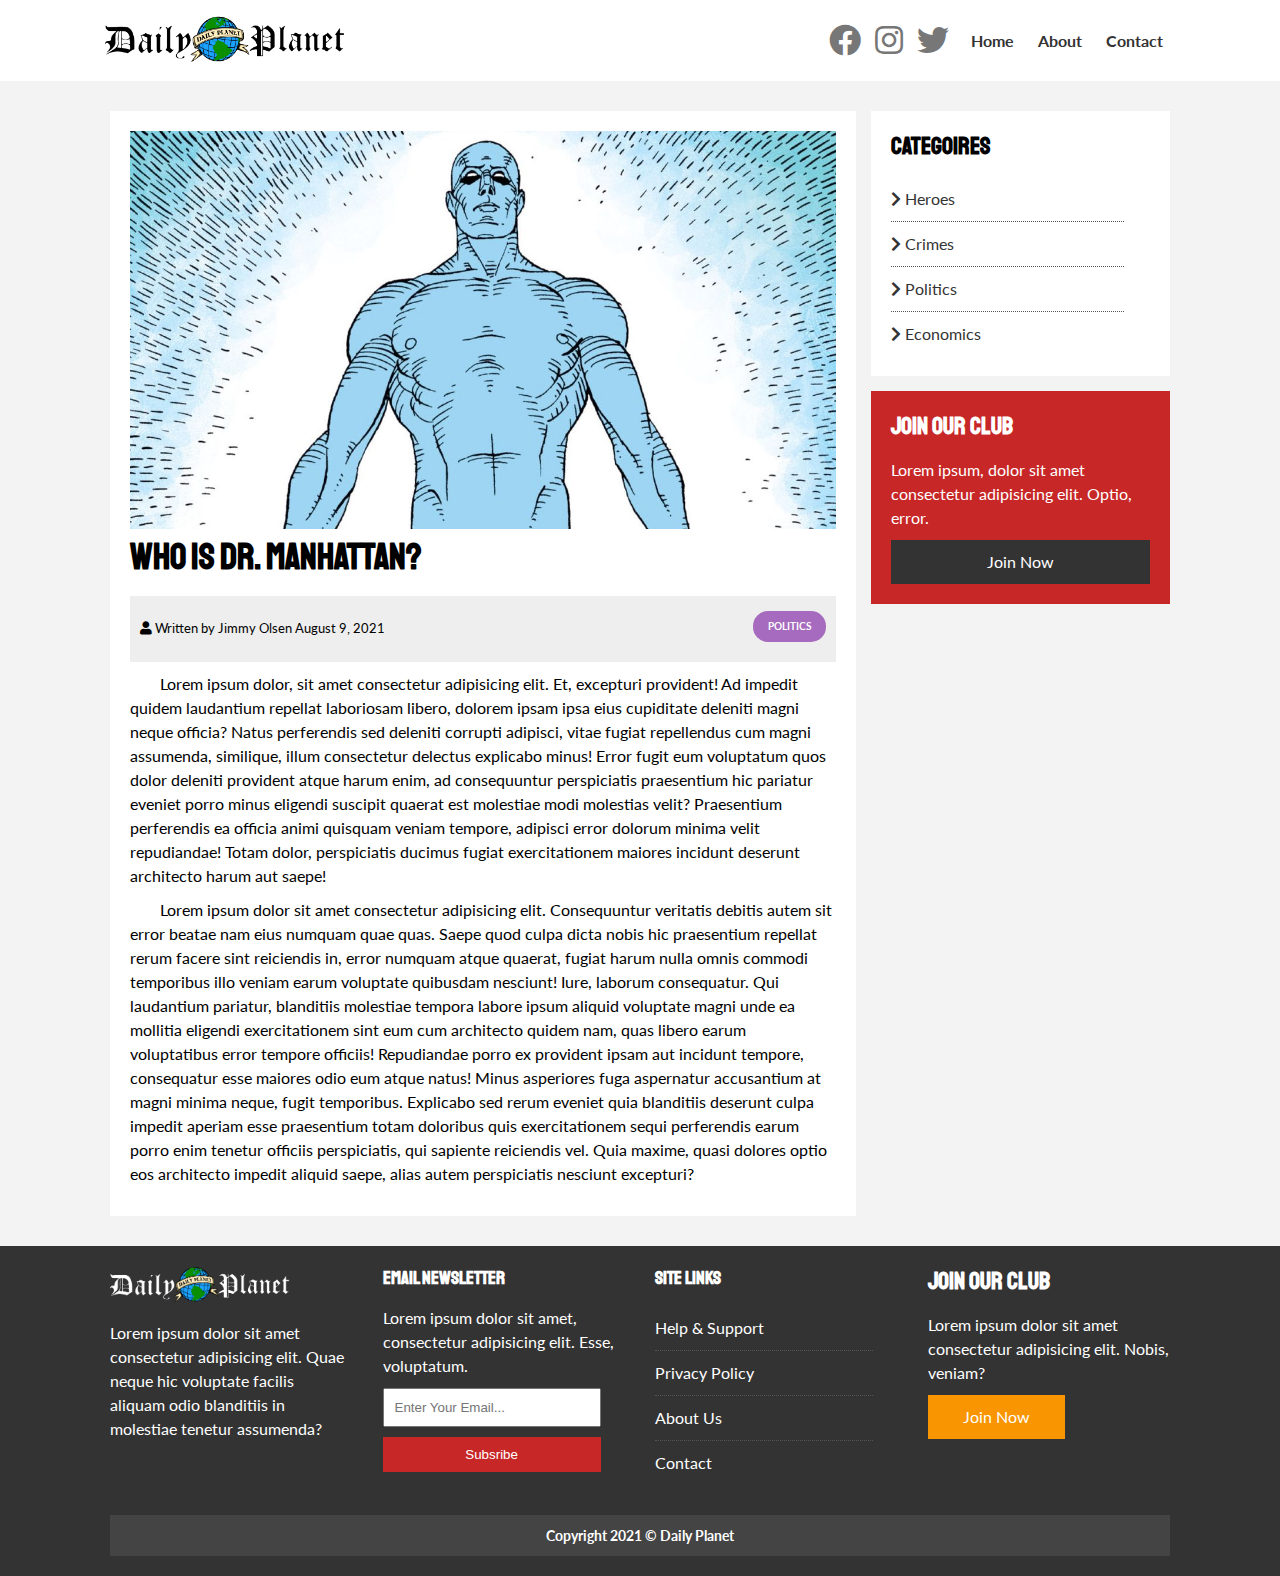
<file: articles/article07.html>
<!DOCTYPE html>
<html lang="en">
  <head>
    <meta charset="UTF-8" />
    <meta http-equiv="X-UA-Compatible" content="IE=edge" />
    <meta name="viewport" content="width=device-width, initial-scale=1.0" />
    <link rel="stylesheet" href="../styles.css" />
    <link
      rel="stylesheet"
      href="https://cdnjs.cloudflare.com/ajax/libs/font-awesome/5.15.4/css/all.min.css"
      integrity="sha512-1ycn6IcaQQ40/MKBW2W4Rhis/DbILU74C1vSrLJxCq57o941Ym01SwNsOMqvEBFlcgUa6xLiPY/NS5R+E6ztJQ=="
      crossorigin="anonymous"
      referrerpolicy="no-referrer"
    />
    <link rel="icon" href="../img/Icon.png" />
    <title>Daily Planet | Who Is Dr. Manhattan?</title>
  </head>
  <body>
    <nav id="main-nav">
      <div class="container">
        <img src="../img/logo.png" alt="Daily Planet" class="logo" />
        <div class="social">
          <a
            href="https://www.facebook.com/abdallah.magdysadek.9"
            target="_blank"
            ><i class="fab fa-facebook fa-2x"></i
          ></a>
          <a href="https://www.instagram.com/a_m_s666" target="_blank"
            ><i class="fab fa-instagram fa-2x"></i
          ></a>
          <a href="https://twitter.com/A_M_S_666" target="_blank"
            ><i class="fab fa-twitter fa-2x"></i
          ></a>
        </div>
        <ul>
          <li><a href="../index.html">Home</a></li>
          <li><a href="../about.html">About</a></li>
          <li><a href="../contact.html">Contact</a></li>
        </ul>
      </div>
    </nav>

    <section>
      <div class="container">
        <div class="page-container">
          <article class="card">
            <img src="../img/articles/article07.jpg" alt="" />
            <h1>Who Is Dr. Manhattan?</h1>
            <div class="meta">
              <small>
                <i class="fas fa-user"></i> Written by Jimmy Olsen August 9,
                2021
              </small>
              <div class="category category-polit">Politics</div>
            </div>
            <p>
              Lorem ipsum dolor, sit amet consectetur adipisicing elit. Et,
              excepturi provident! Ad impedit quidem laudantium repellat
              laboriosam libero, dolorem ipsam ipsa eius cupiditate deleniti
              magni neque officia? Natus perferendis sed deleniti corrupti
              adipisci, vitae fugiat repellendus cum magni assumenda, similique,
              illum consectetur delectus explicabo minus! Error fugit eum
              voluptatum quos dolor deleniti provident atque harum enim, ad
              consequuntur perspiciatis praesentium hic pariatur eveniet porro
              minus eligendi suscipit quaerat est molestiae modi molestias
              velit? Praesentium perferendis ea officia animi quisquam veniam
              tempore, adipisci error dolorum minima velit repudiandae! Totam
              dolor, perspiciatis ducimus fugiat exercitationem maiores incidunt
              deserunt architecto harum aut saepe!
            </p>
            <p>
              Lorem ipsum dolor sit amet consectetur adipisicing elit.
              Consequuntur veritatis debitis autem sit error beatae nam eius
              numquam quae quas. Saepe quod culpa dicta nobis hic praesentium
              repellat rerum facere sint reiciendis in, error numquam atque
              quaerat, fugiat harum nulla omnis commodi temporibus illo veniam
              earum voluptate quibusdam nesciunt! Iure, laborum consequatur. Qui
              laudantium pariatur, blanditiis molestiae tempora labore ipsum
              aliquid voluptate magni unde ea mollitia eligendi exercitationem
              sint eum cum architecto quidem nam, quas libero earum voluptatibus
              error tempore officiis! Repudiandae porro ex provident ipsam aut
              incidunt tempore, consequatur esse maiores odio eum atque natus!
              Minus asperiores fuga aspernatur accusantium at magni minima
              neque, fugit temporibus. Explicabo sed rerum eveniet quia
              blanditiis deserunt culpa impedit aperiam esse praesentium totam
              doloribus quis exercitationem sequi perferendis earum porro enim
              tenetur officiis perspiciatis, qui sapiente reiciendis vel. Quia
              maxime, quasi dolores optio eos architecto impedit aliquid saepe,
              alias autem perspiciatis nesciunt excepturi?
            </p>
          </article>

          <aside id="categoires" class="card bg-light">
            <h2>Categoires</h2>
            <ul class="list">
              <li>
                <a href=""><i class="fas fa-chevron-right"></i> Heroes</a>
              </li>
              <li>
                <a href=""><i class="fas fa-chevron-right"></i> Crimes</a>
              </li>
              <li>
                <a href=""><i class="fas fa-chevron-right"></i> Politics</a>
              </li>
              <li>
                <a href=""><i class="fas fa-chevron-right"></i> Economics</a>
              </li>
            </ul>
          </aside>

          <aside class="card bg-primary">
            <h2>Join Our Club</h2>
            <p>
              Lorem ipsum, dolor sit amet consectetur adipisicing elit. Optio,
              error.
            </p>
            <a href="#" class="button button-dark button-block">Join Now</a>
          </aside>
        </div>
      </div>
    </section>

    <footer id="main-footer">
      <div class="container footer-container">
        <div>
          <img src="../img/logo_light.png" alt="Daily Planet" />
          <p>
            Lorem ipsum dolor sit amet consectetur adipisicing elit. Quae neque
            hic voluptate facilis aliquam odio blanditiis in molestiae tenetur
            assumenda?
          </p>
        </div>

        <div>
          <h3>Email Newsletter</h3>
          <p>
            Lorem ipsum dolor sit amet, consectetur adipisicing elit. Esse,
            voluptatum.
          </p>
          <form>
            <input type="email" placeholder="Enter Your Email..." required />
            <input
              type="submit"
              value="Subsribe"
              class="button button-primary"
            />
          </form>
        </div>

        <div>
          <h3>Site Links</h3>
          <ul class="list">
            <li><a href="#">Help & Support</a></li>
            <li><a href="#">Privacy Policy</a></li>
            <li><a href="about.html">About Us</a></li>
            <li><a href="contact.html">Contact</a></li>
          </ul>
        </div>

        <div>
          <h2>Join Our Club</h2>
          <p>
            Lorem ipsum dolor sit amet consectetur adipisicing elit. Nobis,
            veniam?
          </p>
          <a class="button button-secondary open-modal">Join Now</a>
        </div>

        <div><p>Copyright 2021 &copy; Daily Planet</p></div>
      </div>
    </footer>

    <div class="join-modal bg-primary hidden">
      <span class="close-modal">&times;</span>
      <h1>Join Our Club</h1>
      <p>
        Lorem ipsum dolor sit amet, consectetur adipisicing elit. Aperiam
        voluptate ad iste quod quia laudantium exercitationem autem voluptas
        eligendi soluta corrupti enim ea ipsa et, quaerat porro aspernatur dicta
        voluptatum!
      </p>
      <p>
        Lorem ipsum dolor sit amet consectetur adipisicing elit. Nesciunt quo
        deleniti libero porro accusamus omnis. Animi quidem, voluptatibus culpa
        dolores ex magnam totam nihil ipsam?
      </p>

      <form>
        <input
          type="email"
          placeholder="Enter Your Email..."
          class="modal-email"
          required
        />
        <input
          type="submit"
          value="Subsribe"
          class="button button-secondary modal-submit"
        />
      </form>
    </div>
    <div class="overlay hidden"></div>

    <script src="../src/joinModal.js"></script>
  </body>
</html>
</file>
<file: styles.css>
@import url("utils.css");

/* Navigation Bar */

#main-nav {
  background: #fff;
  position: sticky;
  top: 0;
  z-index: 2;
}

#main-nav .container {
  display: grid;
  grid-template-columns: 6fr 3fr 2fr;
  padding: 15px;
  align-items: center;
}

#main-nav .logo {
  width: 240px;
}

/* Navigation Social */

.social {
  justify-self: end;
}

.social i {
  color: #777;
  margin-right: 10px;
}

.social i:hover {
  color: var(--primaryColor);
}

/* Navigation Links */

#main-nav ul {
  justify-self: end;
  display: flex;
}

#main-nav ul li a {
  padding: 12px;
  font-weight: bold;
  transition: 0.3s;
}

.current {
  background: var(--primaryColor);
  color: #fff;
}

#main-nav ul li a:hover {
  background: var(--lightColor);
  color: var(--darkColor);
}

/* Showcase Section */

#showcase {
  color: #fff;
  background: #333;
  padding: 30px;
  position: relative;
}

#showcase:before {
  content: "";
  background: url("img/articles/featured.jpg") no-repeat center center/cover;
  position: absolute;
  top: 0;
  left: 0;
  width: 100%;
  height: 100%;
  opacity: 0.4;
}

#showcase .showcase-container {
  display: flex;
  justify-content: center;
  align-items: center;
  height: 50vh;
}

#showcase .showcase-content {
  z-index: 1;
}

/* Articles Section */

#home-articles {
  padding: 20px 0;
}

#home-articles .articles-container {
  display: grid;
  grid-template-columns: repeat(3, 1fr);
  gap: 15px;
}

#home-articles .articles-container > *:first-child {
  grid-column: 1 / 3;
  display: grid;
  grid-template-columns: repeat(2, 1fr);
  gap: 15px;
  align-items: center;
}

#home-articles .articles-container > *:last-child {
  grid-column: 2 / 4;
  display: grid;
  grid-template-columns: repeat(2, 1fr);
  gap: 15px;
  align-items: center;
}

/* Footer */

#main-footer {
  padding: 20px 0;
  background: var(--darkColor);
  color: #fff;
}

#main-footer a {
  color: #fff;
}

#main-footer img {
  width: 180px;
}

#main-footer .footer-container {
  display: grid;
  grid-template-columns: repeat(4, 1fr);
  gap: 30px;
}

#main-footer .footer-container > *:last-child {
  background: #444;
  grid-column: 1 / 5;
  text-align: center;
  font-weight: bold;
  font-size: 14px;
}

#main-footer .footer-container input[type="email"] {
  width: 90%;
  padding: 10px;
  margin-bottom: 10px;
}

#main-footer .footer-container input[type="submit"] {
  width: 90%;
}

/* Join Modal */

.overlay {
  position: fixed;
  top: 0;
  left: 0;
  width: 100%;
  height: 100vh;
  background-color: rgba(0, 0, 0, 0.6);
  backdrop-filter: blur(3px);
  z-index: 2;
}

.join-modal {
  position: fixed;
  display: flex;
  flex-direction: column;
  top: 50%;
  left: 50%;
  transform: translate(-50%, -50%);
  width: 65%;
  padding: 0 20px 20px 20px;
  border: var(--secondaryColor) 3px solid;
  z-index: 3;
  animation: zoom 0.5s ease-in-out;
}

.join-modal input[type="email"] {
  width: 70%;
  padding: 10px;
  margin: 10px 0;
  display: block;
}

.close-modal {
  font-size: 40px;
  align-self: flex-end;
  cursor: pointer;
  transition: 0.3s;
}

.close-modal:hover {
  color: #bbb;
}

.hidden {
  display: none;
}

@keyframes zoom {
  from {
    transform: translate(-50%, -50%) scale(0);
  }

  to {
    transform: translate(-50%, -50%) scale(1);
  }
}

/* Pages */

.page-container {
  display: grid;
  grid-template-columns: 5fr 2fr;
  gap: 15px;
  margin: 30px 0;
}

.page-container article p {
  text-indent: 30px;
}

.page-container article h1 {
  font-size: 36px;
}

.page-container > *:first-child {
  grid-row: 1 / span 3;
}

/* Article Page */

.meta {
  display: flex;
  justify-content: space-between;
  align-items: center;
  background: #eee;
  padding: 10px;
}

.meta .category {
  margin-top: 5px;
}

/* Contact page */

.contact-container {
  display: grid;
  grid-template-columns: repeat(2, 1fr);
  margin-bottom: 30px;
}

.contact-container h1 {
  display: inline-block;
  font-size: 36px;
  padding-bottom: 30px;
  border-bottom: 1px solid black;
  font-weight: 100;
  color: var(--primaryColor);
}

.contact-container .title {
  color: var(--primaryColor);
  margin-bottom: 16px;
  font-size: 20px;
  font-weight: 500;
}

.contact-container .address,
.contact-container .info {
  color: gray;
  line-height: 0.5;
  margin-bottom: 24px;
}

.contact-container .mail {
  color: var(--secondaryColor);
}

.contact-container .mail:hover {
  text-decoration: underline;
}

.contact-container > *:last-child {
  grid-row: 1 / span 3;
  grid-column: 2 / 3;
  background: transparent;
}

.form-container {
  display: grid;
  grid-template-columns: repeat(2, 1fr);
  gap: 10px;
}

.form-container input,
.form-container textarea {
  padding: 10px;
  margin-bottom: 15px;
}

.form-container .subject {
  grid-column: 1 / 3;
}

.form-container textarea {
  grid-column: 1 / 3;
  resize: none;
}

label {
  color: gray;
}

label span {
  color: var(--primaryColor);
}

/* Mobile Styles */

@media screen and (max-width: 760px) {
  #home-articles .articles-container {
    grid-template-columns: repeat(2, 1fr);
  }

  #home-articles .articles-container > *:first-child,
  #home-articles .articles-container > *:last-child {
    grid-column: 1;
    grid-template-columns: 1fr;
  }

  .join-modal {
    width: 75%;
  }
}

@media screen and (max-width: 670px) {
  #main-nav .container {
    grid-template-columns: 1fr;
    gap: 15px;
  }

  #main-nav ul,
  #main-nav img,
  #main-nav .social {
    justify-self: center;
  }

  .social i {
    font-size: 1.8em;
  }

  #main-nav ul li a {
    padding: 9px;
  }

  .page-container {
    grid-template-columns: 1fr;
    text-align: center;
  }

  .page-container > *:first-child {
    grid-row: 1;
  }

  .contact-container {
    grid-template-columns: 1fr;
    gap: 30px;
  }

  .contact-container > *:last-child {
    grid-column: 1;
    grid-row: 2;
  }
}

@media screen and (max-width: 600px) {
  #main-footer .footer-container {
    grid-template-columns: 1fr;
  }

  #main-footer .footer-container > *:last-child {
    grid-column: 1;
  }

  #main-footer .footer-container > * {
    border-bottom: 1px solid #444;
    padding-bottom: 15px;
  }

  #main-footer .footer-container > *:last-child {
    border: none;
    padding: 0;
  }

  #main-footer .footer-container > *:nth-child(4) {
    border: none;
  }
}

@media screen and (max-width: 560px) {
  #showcase .showcase-container,
  #home-articles .articles-container {
    grid-template-columns: 1fr;
  }

  .page-container article h1 {
    font-size: 24px;
  }

  .join-modal {
    width: 90%;
  }
}

@media screen and (max-width: 430px) {
  #showcase .showcase-container {
    height: 65vh;
  }

  .form-container {
    grid-template-columns: 1fr;
  }

  .form-container input,
  .form-container label {
    grid-column: 1;
  }

  .form-container label[for="email"] {
    grid-row: 3;
  }
}

@media screen and (max-width: 350px) {
  #showcase .showcase-container {
    height: 90vh;
  }

  .join-modal {
    width: 95%;
  }
}
</file>
